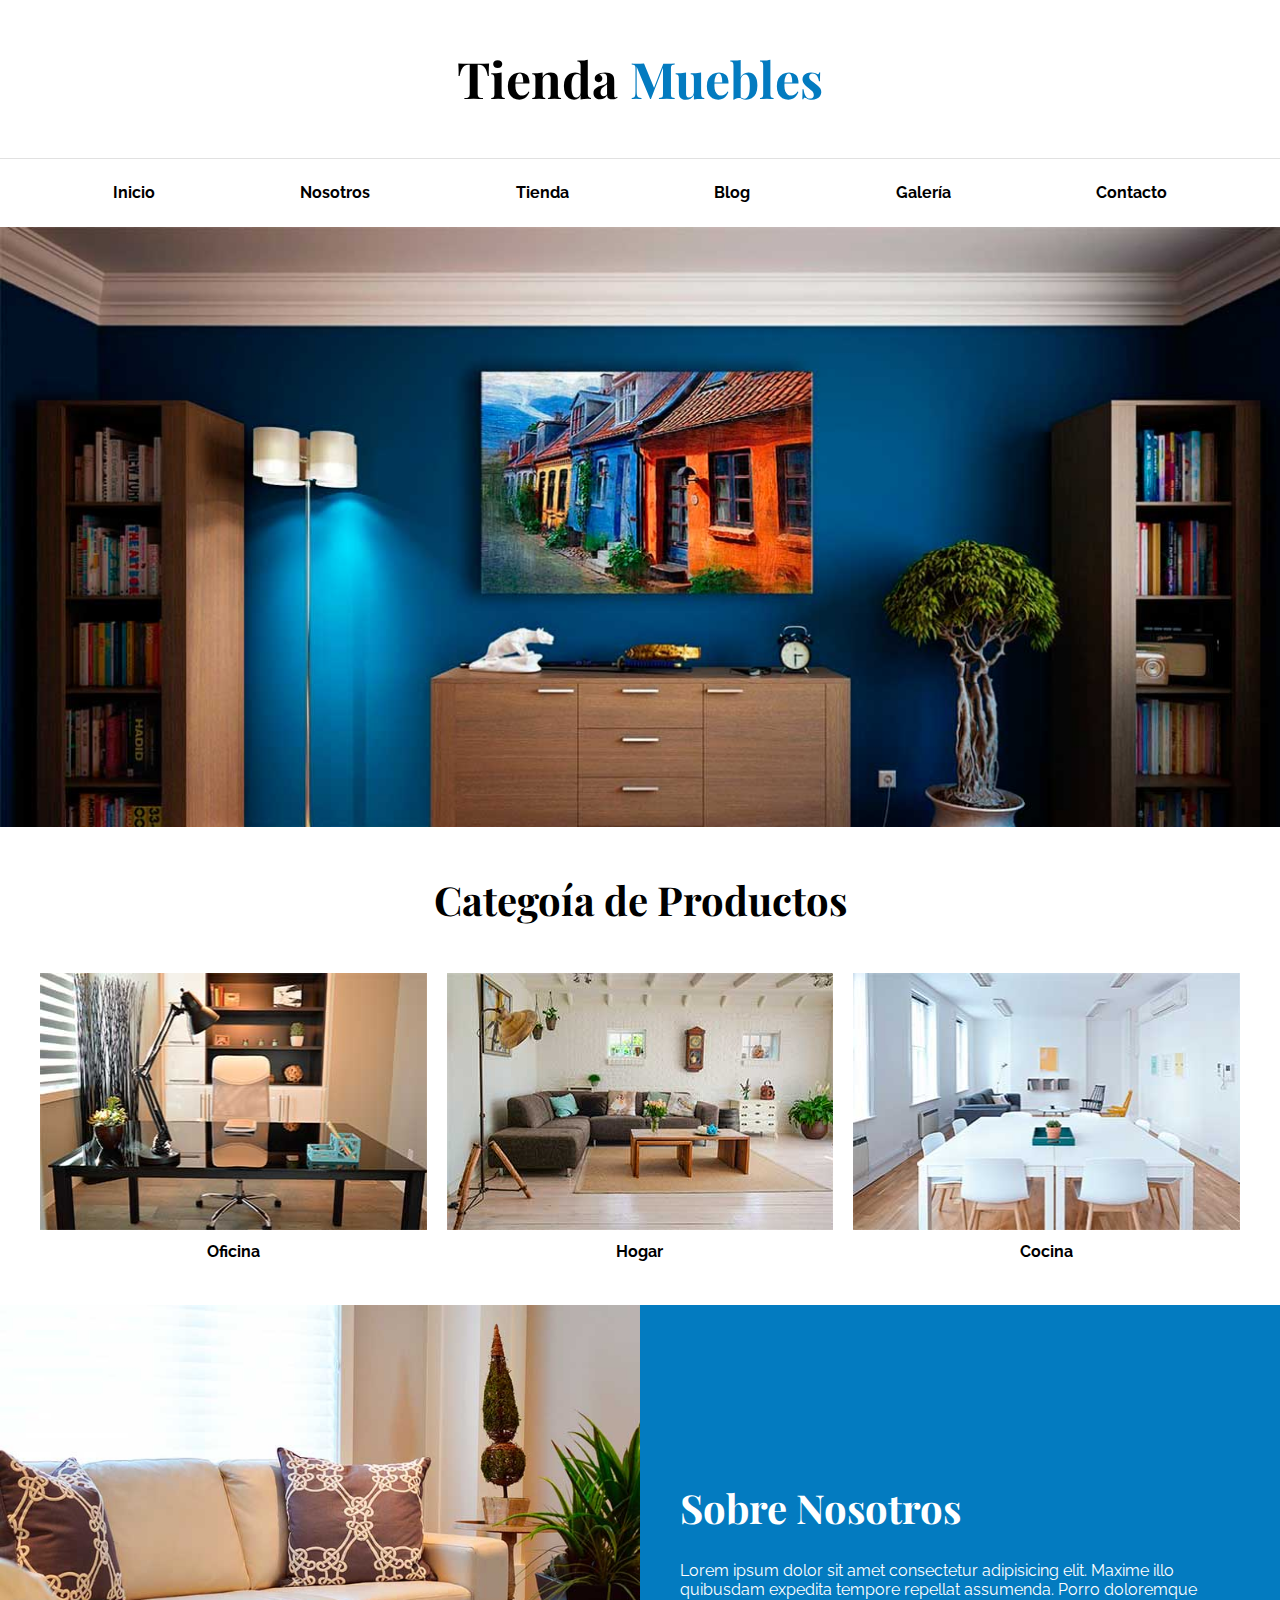
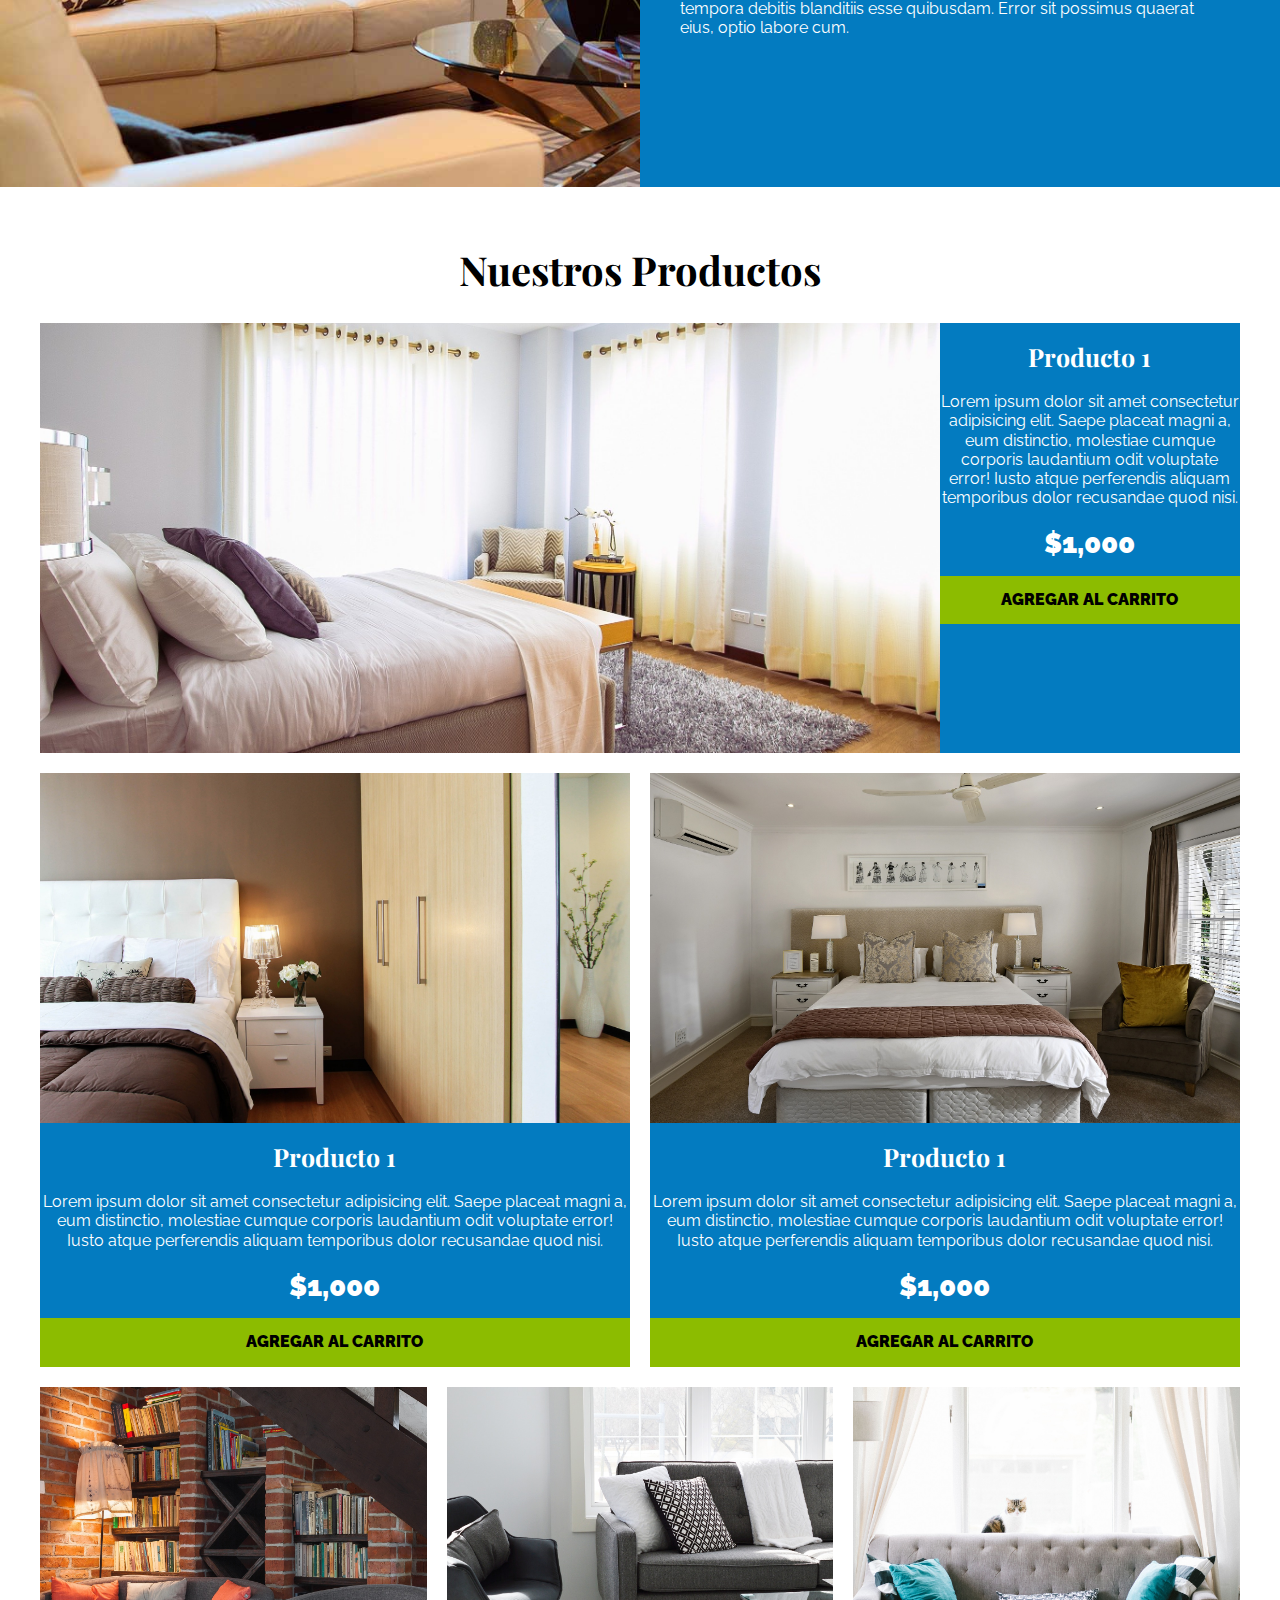
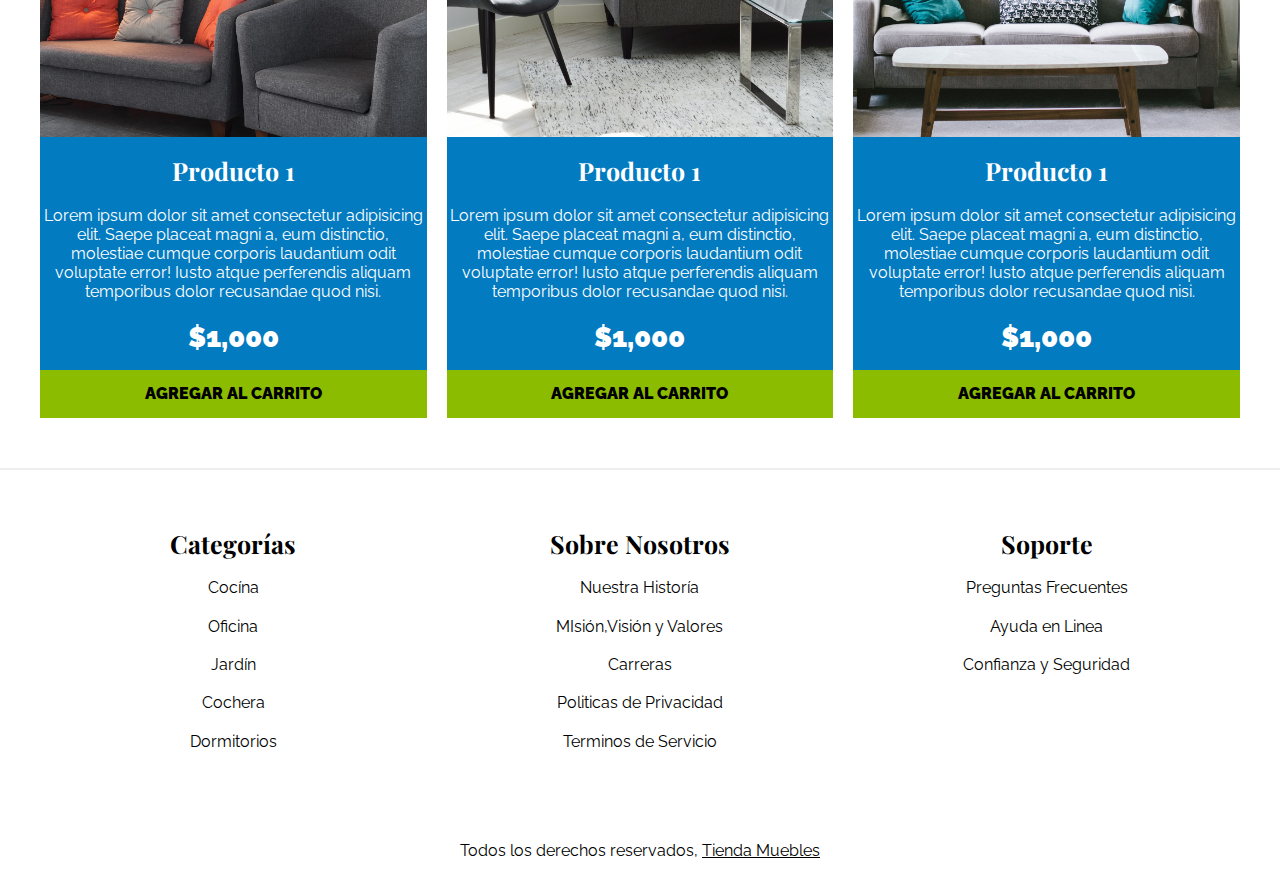
<file: index.html>
<!DOCTYPE html>
<html lang="en">
<head>
  <meta charset="UTF-8">
  <meta name="viewport" content="width=device-width, initial-scale=1.0">
  <meta name="description" content="tienda de muebles online">
  <link rel="preconnect" href="https://fonts.googleapis.com">
  <link rel="preconnect" href="https://fonts.gstatic.com" crossorigin>
  <link defer href="https://fonts.googleapis.com/css2?family=Playfair+Display:wght@700&family=Raleway:wght@400;700;900&display=swap" rel="stylesheet">
  <link defer rel="stylesheet" href="https://fonts.googleapis.com/css2?family=Material+Symbols+Outlined:opsz,wght,FILL,GRAD@20..48,100..700,0..1,-50..200" />
  <link rel="stylesheet" href="css/normalize.css">
  <link rel="stylesheet" href="css/style.css">
  <title>Tienda Muebles</title>
</head>
<body>
  <header>
    <h1 class="nombre-sitio">Tienda <span>Muebles</span> </h1>
  </header>
  <div class="contenedor-navegacion">
    <div class="menu-mobil">
      <span class="material-symbols-outlined abrir-menu">
        menu
      </span>

      <span class="material-symbols-outlined cerrar-menu d-none">
         close
      </span>
    </div>
    <nav class="navegacion-principal d-none contenedor">
      <a href="index.html">Inicio</a>
      <a href="nosotros.html">Nosotros</a>
      <a href="tienda.html">Tienda</a>
      <a href="blog.html">Blog</a>
      <a href="galeria.html">Galería</a>
      <a href="contacto.html">Contacto</a>
    </nav>
  </div>

  <div class="hero"></div>

  <section class="contenedor categorias">

    <h2>Categoía de <span>Productos</span></h2>

    <div class="listado-categorias">
      <div class="categoria">
        <img src="images/categoria1.jpg" alt="Imagen Categoía">
        <a href="">Oficina</a>
      </div>

      <div class="categoria">
        <img src="images/categoria2.jpg" alt="Imagen Categoía">
        <a href="">Hogar</a>
      </div>

      <div class="categoria">
        <img src="images/categoria3.jpg" alt="Imagen Categoía">
        <a href="">Cocina</a>
      </div>
    </div>

  </section>

  <!-- Nosotros -->
  <section class="sobre-nosotros">

    <div class="contenedor sobre-nosotros-grid">
      <div class="texto-nosotros">

        <h2>Sobre Nosotros</h2>
        <p>Lorem ipsum dolor sit amet consectetur adipisicing elit. Maxime illo quibusdam expedita tempore repellat assumenda. Porro doloremque tempora debitis blanditiis esse quibusdam. Error sit possimus quaerat eius, optio labore cum.</p>
      </div>
    </div>

  </section>

  <!-- Contenido principal -->
  <main class="contenido-principal contenedor">
    <h2>Nuestros Productos</h2>
    
    <div class="listado-producto ">

      <div class="producto">
        <img src="images/galeria_01.jpg" alt="Imagen de Producto">
        <div class="info-producto">
          <h3>Producto 1</h3>
          <p>Lorem ipsum dolor sit amet consectetur adipisicing elit. Saepe placeat magni a, eum distinctio, molestiae cumque corporis laudantium odit voluptate error! Iusto atque perferendis aliquam temporibus dolor recusandae quod nisi.</p>
          <p class="precio">$1,000</p>
          <a href="#" class="btn">Agregar al carrito</a>
        </div><!-- info productos-->
      </div><!-- productos-->

      <div class="producto">
        <img src="images/galeria_02.jpg" alt="Imagen de Producto">
        <div class="info-producto">
          <h3>Producto 1</h3>
          <p>Lorem ipsum dolor sit amet consectetur adipisicing elit. Saepe placeat magni a, eum distinctio, molestiae cumque corporis laudantium odit voluptate error! Iusto atque perferendis aliquam temporibus dolor recusandae quod nisi.</p>
          <p class="precio">$1,000</p>
          <a href="#" class="btn">Agregar al carrito</a>
        </div><!-- info productos-->
      </div><!-- productos-->

      <div class="producto">
        <img src="images/galeria_03.jpg" alt="Imagen de Producto">
        <div class="info-producto">
          <h3>Producto 1</h3>
          <p>Lorem ipsum dolor sit amet consectetur adipisicing elit. Saepe placeat magni a, eum distinctio, molestiae cumque corporis laudantium odit voluptate error! Iusto atque perferendis aliquam temporibus dolor recusandae quod nisi.</p>
          <p class="precio">$1,000</p>
          <a href="#" class="btn">Agregar al carrito</a>
        </div><!-- info productos-->
      </div><!-- productos-->

      <div class="producto">
        <img src="images/galeria_04.jpg" alt="Imagen de Producto">
        <div class="info-producto">
          <h3>Producto 1</h3>
          <p>Lorem ipsum dolor sit amet consectetur adipisicing elit. Saepe placeat magni a, eum distinctio, molestiae cumque corporis laudantium odit voluptate error! Iusto atque perferendis aliquam temporibus dolor recusandae quod nisi.</p>
          <p class="precio">$1,000</p>
          <a href="#" class="btn">Agregar al carrito</a>
        </div><!-- info productos-->
      </div><!-- productos-->

      <div class="producto">
        <img src="images/galeria_05.jpg" alt="Imagen de Producto">
        <div class="info-producto">
          <h3>Producto 1</h3>
          <p>Lorem ipsum dolor sit amet consectetur adipisicing elit. Saepe placeat magni a, eum distinctio, molestiae cumque corporis laudantium odit voluptate error! Iusto atque perferendis aliquam temporibus dolor recusandae quod nisi.</p>
          <p class="precio">$1,000</p>
          <a href="#" class="btn">Agregar al carrito</a>
        </div><!-- info productos-->
      </div><!-- productos-->

      <div class="producto">
        <img src="images/galeria_06.jpg" alt="Imagen de Producto">
        <div class="info-producto">
          <h3>Producto 1</h3>
          <p>Lorem ipsum dolor sit amet consectetur adipisicing elit. Saepe placeat magni a, eum distinctio, molestiae cumque corporis laudantium odit voluptate error! Iusto atque perferendis aliquam temporibus dolor recusandae quod nisi.</p>
          <p class="precio">$1,000</p>
          <a href="#" class="btn">Agregar al carrito</a>
        </div><!-- info productos-->
      </div><!-- productos-->

    </div><!--Fin del listado de productos-->

  </main>

  <footer class="site-footer">
    <div class="contenedor grid-footer">
      <div>

        <h3>Categorías</h3>
  
        <nav class="navegacion-footer">
          <a href="#">Cocína</a>
          <a href="#">Oficina</a>
          <a href="#">Jardín</a>
          <a href="#">Cochera</a>
          <a href="#">Dormitorios</a>
        </nav>
  
      </div>
  
      <div>
  
        <h3>Sobre Nosotros</h3>
  
        <nav class="navegacion-footer">
          <a href="#">Nuestra Historía</a>
          <a href="#">MIsión,Visión y Valores</a>
          <a href="#">Carreras</a>
          <a href="#">Politicas de Privacidad</a>
          <a href="#">Terminos de Servicio</a>
        </nav>
  
      </div>
  
      <div>
  
        <h3>Soporte</h3>
  
        <nav class="navegacion-footer">
          <a href="#">Preguntas Frecuentes</a>
          <a href="#">Ayuda en Linea</a>
          <a href="#">Confianza y Seguridad</a>
  
        </nav>
  
      </div>
    </div>

    <p class="copyright">Todos los derechos reservados, <a href="index.html">Tienda Muebles</a></p>
  </footer>

  <script src="js/app.js"></script>
</body>
</html>
</file>
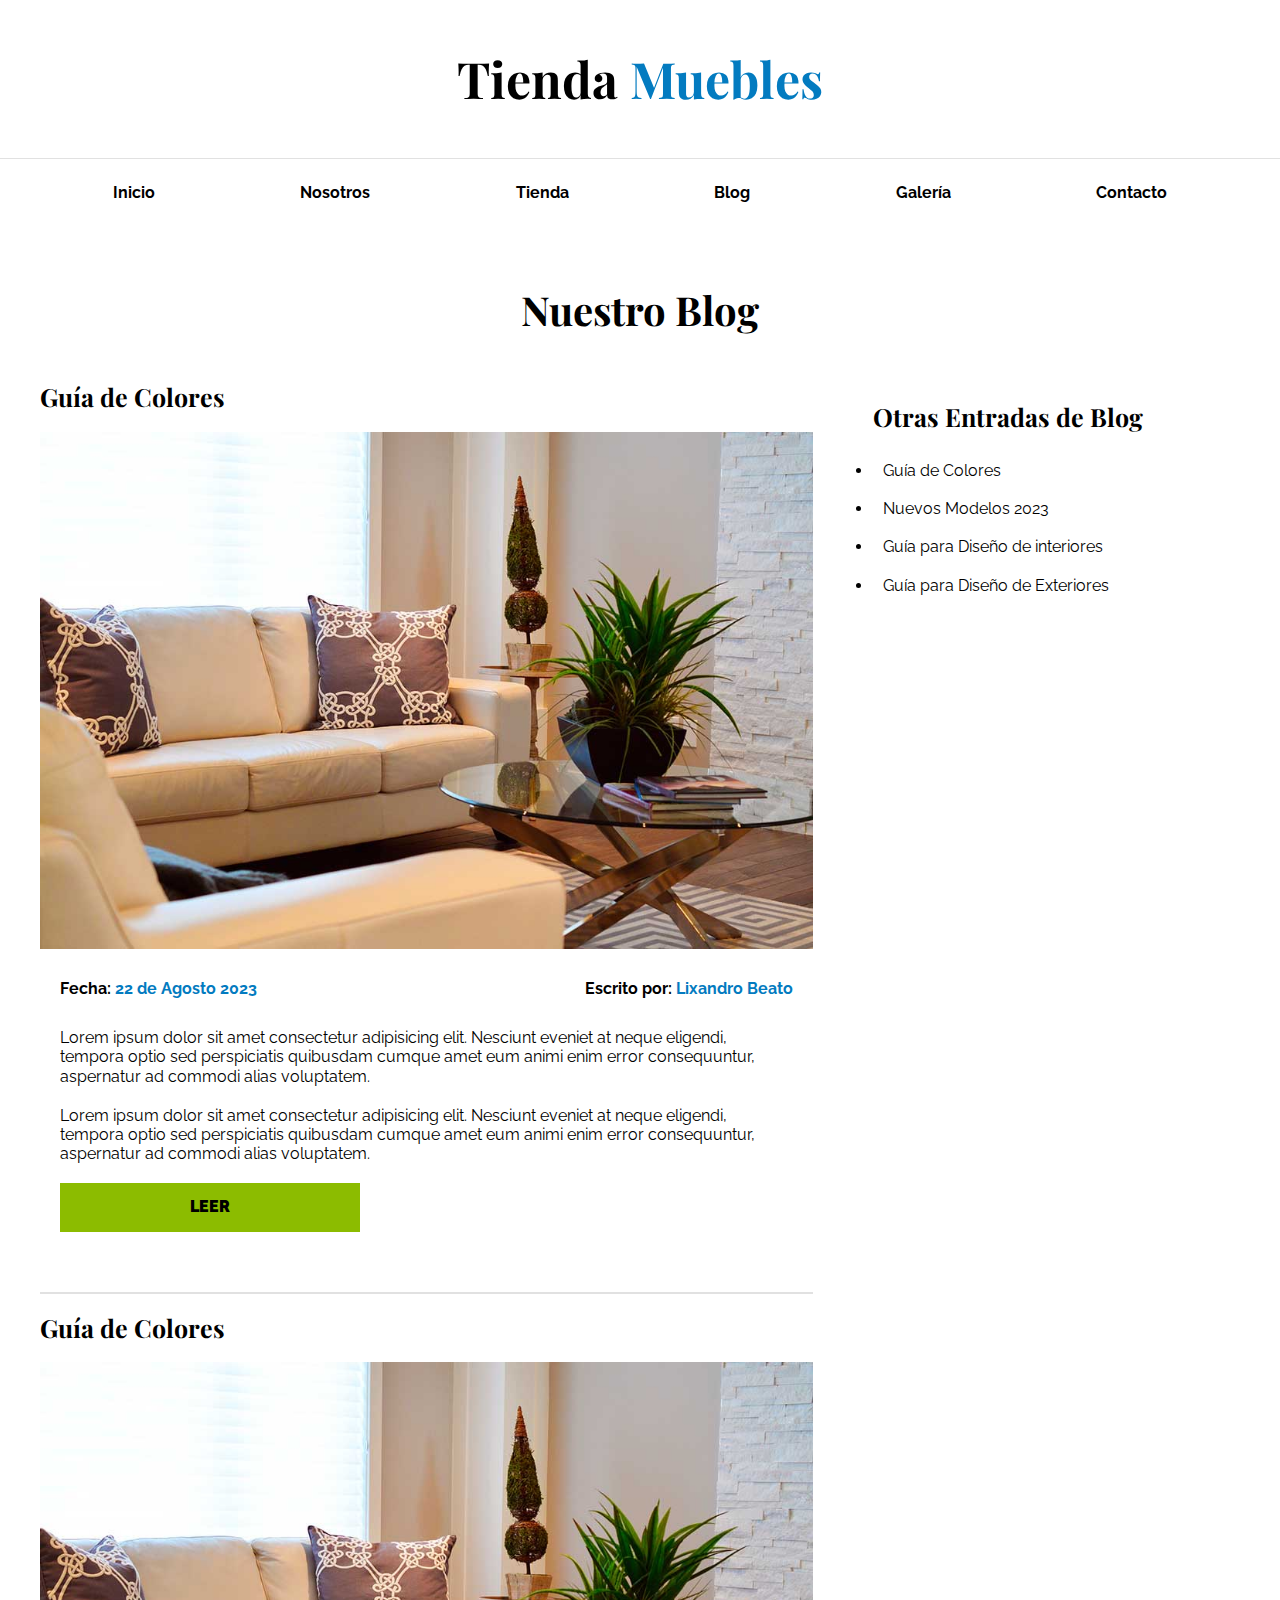
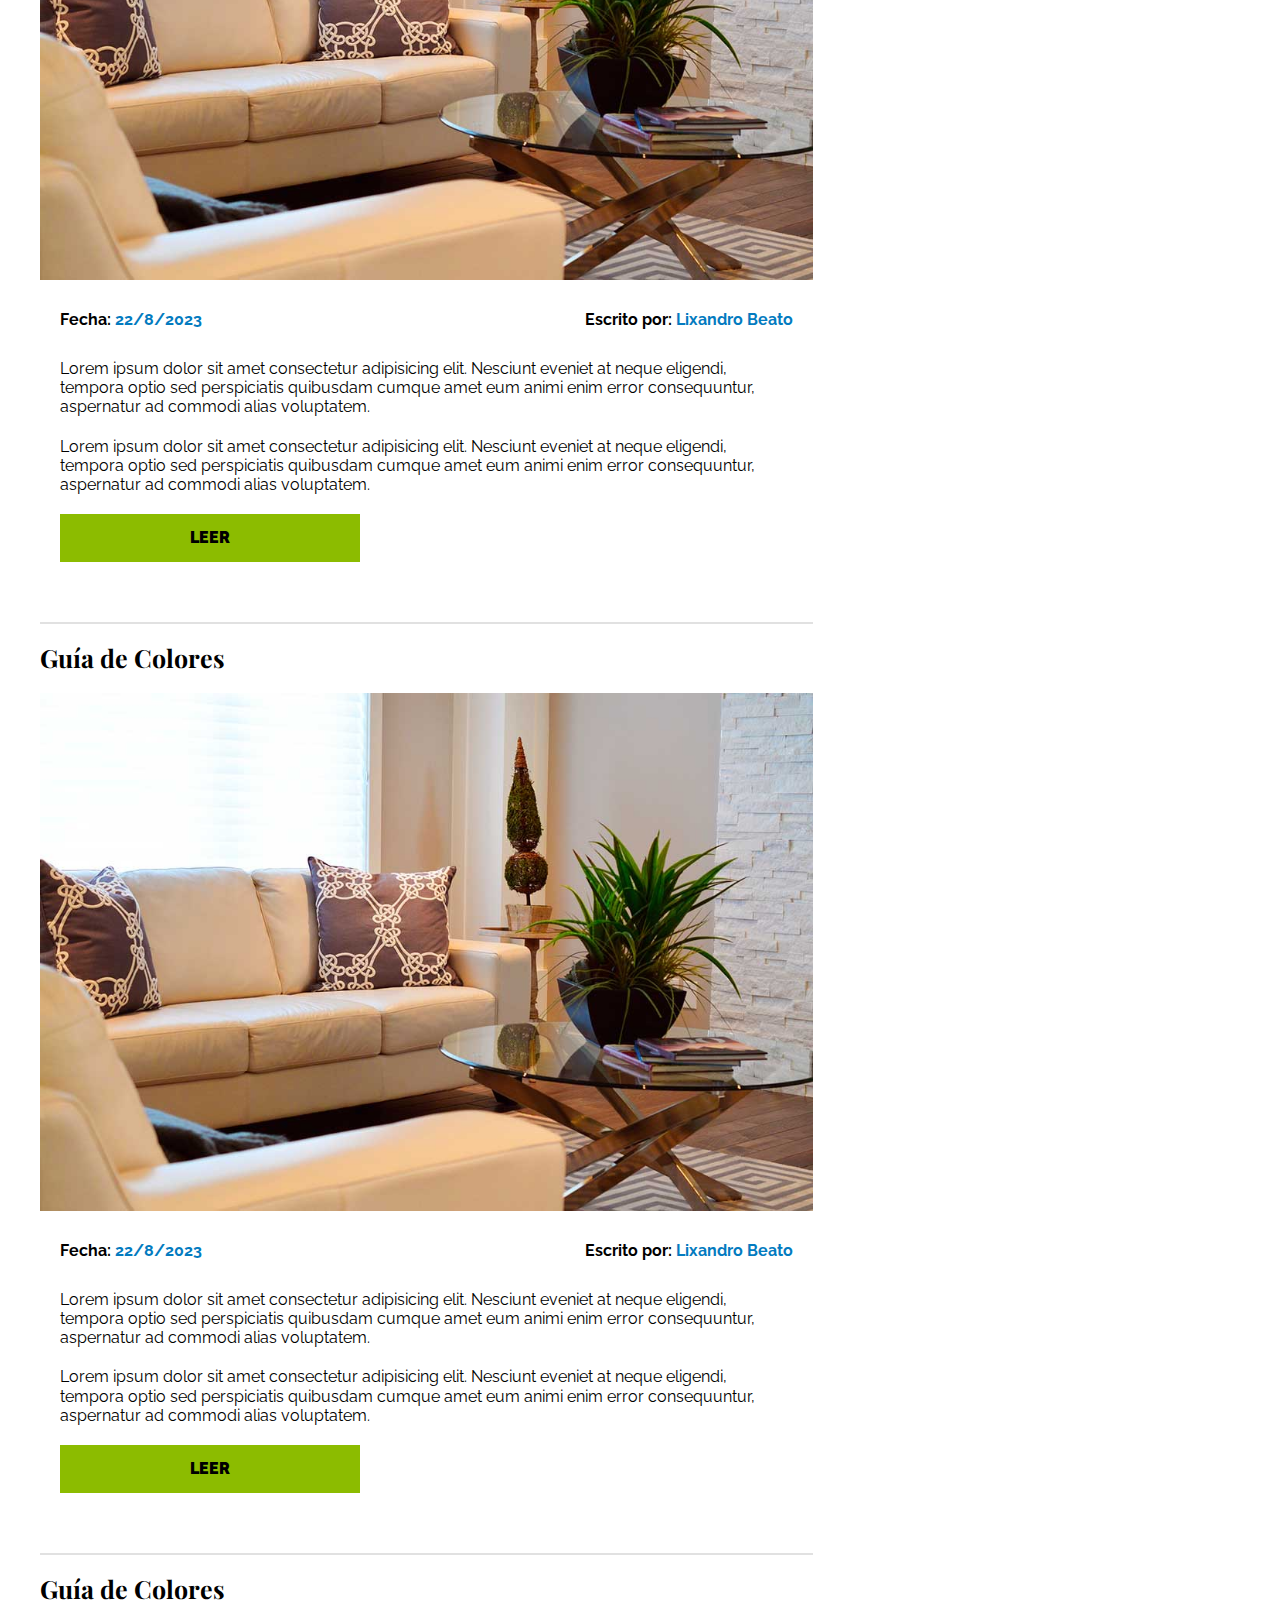
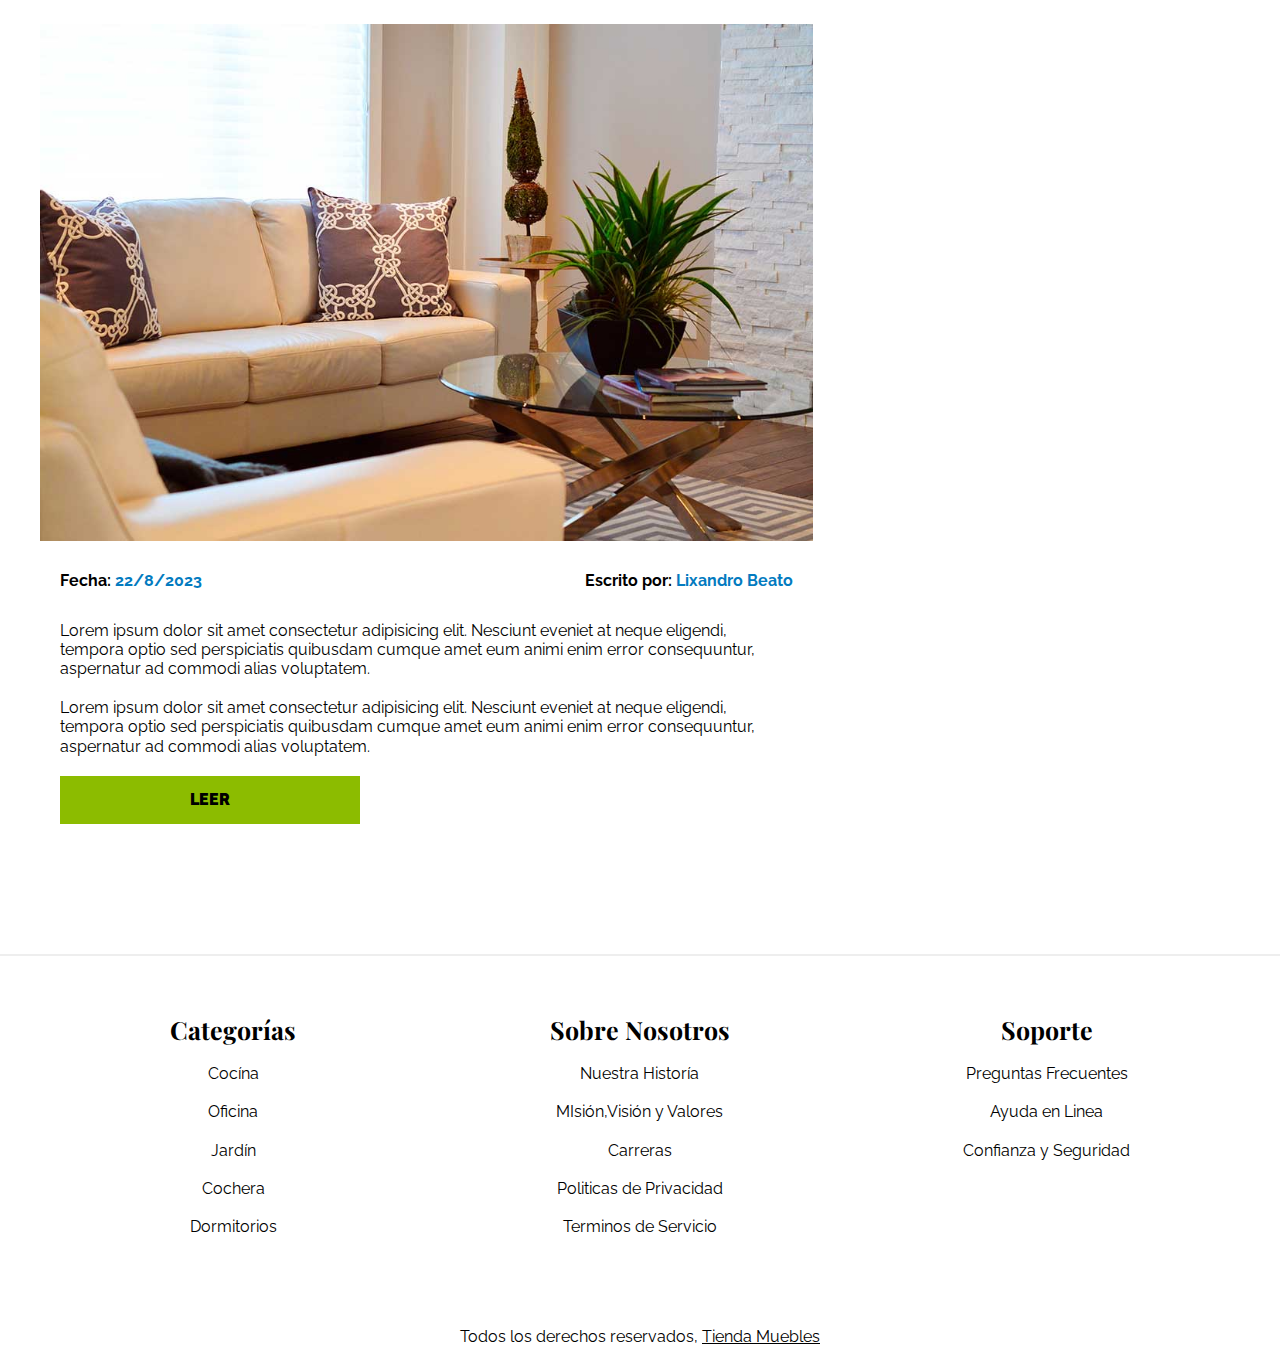
<file: blog.html>
<!DOCTYPE html>
<html lang="en">
<head>
  <meta charset="UTF-8">
  <meta name="viewport" content="width=device-width, initial-scale=1.0">
  <meta name="description" content="tienda de muebles online">
  <link rel="preconnect" href="https://fonts.googleapis.com">
  <link rel="preconnect" href="https://fonts.gstatic.com" crossorigin>
  <link defer href="https://fonts.googleapis.com/css2?family=Playfair+Display:wght@700&family=Raleway:wght@400;700;900&display=swap" rel="stylesheet">
  <link defer rel="stylesheet" href="https://fonts.googleapis.com/css2?family=Material+Symbols+Outlined:opsz,wght,FILL,GRAD@20..48,100..700,0..1,-50..200" />
  <link rel="stylesheet" href="css/normalize.css">
  <link rel="stylesheet" href="css/style.css">
  <title>Tienda Muebles - Blog</title>
</head>
<body>
  <header>
    <h1 class="nombre-sitio">Tienda <span>Muebles</span> </h1>
  </header>
  <div class="contenedor-navegacion">
    <div class="menu-mobil">
      <span class="material-symbols-outlined abrir-menu">
        menu
      </span>

      <span class="material-symbols-outlined cerrar-menu d-none">
         close
      </span>
    </div>
    <nav class="navegacion-principal d-none contenedor">
      <a href="index.html">Inicio</a>
      <a href="nosotros.html">Nosotros</a>
      <a href="tienda.html">Tienda</a>
      <a href="blog.html">Blog</a>
      <a href="galeria.html">Galería</a>
      <a href="contacto.html">Contacto</a>
    </nav>
  </div>

  <!-- Contenido principal -->
  <main class="contenido-principal contenedor">
    <h2>Nuestro Blog</h2>
 
    <section class="contenedor-blog">
      <div class="blog">

        <article class="entrada">

          <header>
            <h3>Guía de Colores</h3>
          </header>

          <div class="imagen-blog">
            <img src="images/nosotros.jpg" alt="Imagen blog">
          </div>
          <div class="contenido-blog">
            
            <div class="info-meta">
              <p class="fecha">Fecha: <span>22 de Agosto 2023</span></p>
              <p class="escritor">Escrito por: <span>Lixandro Beato</span></p>
            </div>

            <div class="entrada-blog">
              <p>Lorem ipsum dolor sit amet consectetur adipisicing elit. Nesciunt eveniet at neque eligendi, tempora optio sed perspiciatis quibusdam cumque amet eum animi enim error consequuntur, aspernatur ad commodi alias voluptatem.</p>
              <p>Lorem ipsum dolor sit amet consectetur adipisicing elit. Nesciunt eveniet at neque eligendi, tempora optio sed perspiciatis quibusdam cumque amet eum animi enim error consequuntur, aspernatur ad commodi alias voluptatem.</p>
            </div>
            <a href="entrada.html" class="btn max-w-30">Leer</a>
          </div>

        </article>
        
        <article class="entrada">

          <header>
            <h3>Guía de Colores</h3>
          </header>

          <div class="imagen-blog">
            <img src="images/nosotros.jpg" alt="Imagen blog">
          </div>

          <div class="contenido-blog">
            <div class="info-meta">
              <p>Fecha: <span>22/8/2023</span></p>
              <p>Escrito por: <span>Lixandro Beato</span></p>
            </div>
            <div class="entrada-blog">
              <p>Lorem ipsum dolor sit amet consectetur adipisicing elit. Nesciunt eveniet at neque eligendi, tempora optio sed perspiciatis quibusdam cumque amet eum animi enim error consequuntur, aspernatur ad commodi alias voluptatem.</p>
              <p>Lorem ipsum dolor sit amet consectetur adipisicing elit. Nesciunt eveniet at neque eligendi, tempora optio sed perspiciatis quibusdam cumque amet eum animi enim error consequuntur, aspernatur ad commodi alias voluptatem.</p>
            </div>
            <a href="entrada.html" class="btn max-w-30">Leer</a>
          </div>
        </article>
        
        <article class="entrada">

          <header>
            <h3>Guía de Colores</h3>
          </header>

          <div class="imagen-blog">
            <img src="images/nosotros.jpg" alt="Imagen blog">
          </div>

          <div class="contenido-blog">
            <div class="info-meta">
              <p>Fecha: <span>22/8/2023</span></p>
              <p>Escrito por: <span>Lixandro Beato</span></p>
            </div>
            <div class="entrada-blog">
              <p>Lorem ipsum dolor sit amet consectetur adipisicing elit. Nesciunt eveniet at neque eligendi, tempora optio sed perspiciatis quibusdam cumque amet eum animi enim error consequuntur, aspernatur ad commodi alias voluptatem.</p>
              <p>Lorem ipsum dolor sit amet consectetur adipisicing elit. Nesciunt eveniet at neque eligendi, tempora optio sed perspiciatis quibusdam cumque amet eum animi enim error consequuntur, aspernatur ad commodi alias voluptatem.</p>
            </div>
            <a href="entrada.html" class="btn max-w-30">Leer</a>
          </div>

        </article>

        <article class="entrada">

          <header>
            <h3>Guía de Colores</h3>
          </header>

          <div class="imagen-blog">
            <img src="images/nosotros.jpg" alt="Imagen blog">
          </div>

          <div class="contenido-blog">
            <div class="info-meta">
              <p>Fecha: <span>22/8/2023</span></p>
              <p>Escrito por: <span>Lixandro Beato</span></p>
            </div>
            <div class="entrada-blog">
              <p>Lorem ipsum dolor sit amet consectetur adipisicing elit. Nesciunt eveniet at neque eligendi, tempora optio sed perspiciatis quibusdam cumque amet eum animi enim error consequuntur, aspernatur ad commodi alias voluptatem.</p>
              <p>Lorem ipsum dolor sit amet consectetur adipisicing elit. Nesciunt eveniet at neque eligendi, tempora optio sed perspiciatis quibusdam cumque amet eum animi enim error consequuntur, aspernatur ad commodi alias voluptatem.</p>
            </div>
            <a href="entrada.html" class="btn max-w-30">Leer</a>
          </div>

        </article>

      </div>

      <aside class="aside-blog">
        <h3>Otras Entradas de Blog</h3> 
        <ul>
          <li><a href="#">Guía de Colores</a></li>
          <li><a href="#">Nuevos Modelos 2023</a></li>
          <li><a href="#">Guía para Diseño de interiores</a></li>
          <li><a href="#">Guía para Diseño de Exteriores</a></li>
        </ul>
      </aside>
    </section>
  </main>

  <footer class="site-footer">
    <div class="contenedor grid-footer">
      <div>

        <h3>Categorías</h3>
  
        <nav class="navegacion-footer">
          <a href="#">Cocína</a>
          <a href="#">Oficina</a>
          <a href="#">Jardín</a>
          <a href="#">Cochera</a>
          <a href="#">Dormitorios</a>
        </nav>
  
      </div>
  
      <div>
  
        <h3>Sobre Nosotros</h3>
  
        <nav class="navegacion-footer">
          <a href="#">Nuestra Historía</a>
          <a href="#">MIsión,Visión y Valores</a>
          <a href="#">Carreras</a>
          <a href="#">Politicas de Privacidad</a>
          <a href="#">Terminos de Servicio</a>
        </nav>
  
      </div>
  
      <div>
  
        <h3>Soporte</h3>
  
        <nav class="navegacion-footer">
          <a href="#">Preguntas Frecuentes</a>
          <a href="#">Ayuda en Linea</a>
          <a href="#">Confianza y Seguridad</a>
  
        </nav>
  
      </div>
    </div>

    <p class="copyright">Todos los derechos reservados, <a href="index.html">Tienda Muebles</a></p>
  </footer>

  <script src="js/app.js"></script>
</body>
</html>
</file>
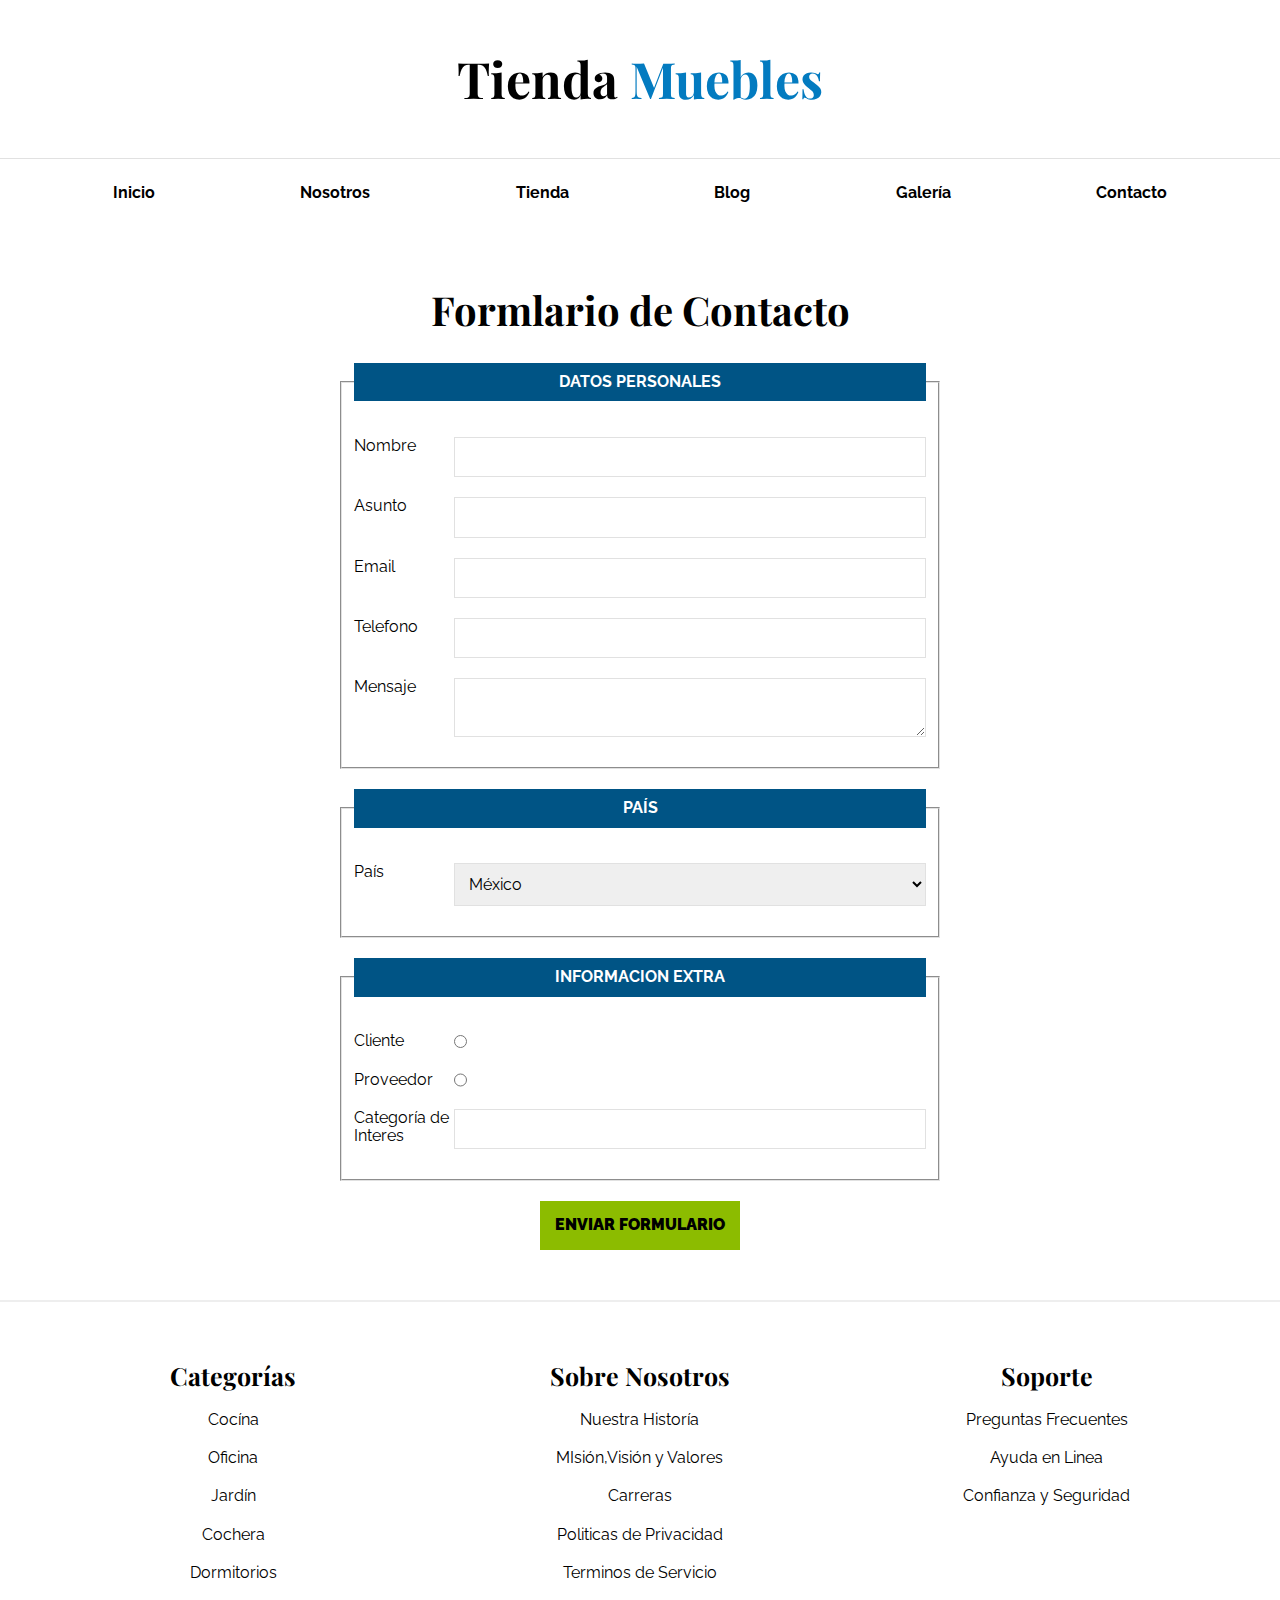
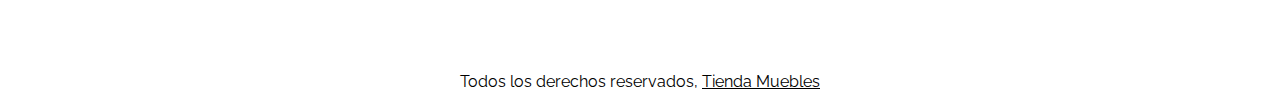
<file: contacto.html>
<!DOCTYPE html>
<html lang="en">
<head>
  <meta charset="UTF-8">
  <meta name="viewport" content="width=device-width, initial-scale=1.0">
  <meta name="description" content="tienda de muebles online">
  <link rel="preconnect" href="https://fonts.googleapis.com">
  <link rel="preconnect" href="https://fonts.gstatic.com" crossorigin>
  <link defer href="https://fonts.googleapis.com/css2?family=Playfair+Display:wght@700&family=Raleway:wght@400;700;900&display=swap" rel="stylesheet">
  <link defer rel="stylesheet" href="https://fonts.googleapis.com/css2?family=Material+Symbols+Outlined:opsz,wght,FILL,GRAD@20..48,100..700,0..1,-50..200" />
  <link rel="stylesheet" href="css/normalize.css">
  <link rel="stylesheet" href="css/style.css">
  <title>Tienda Muebles</title>
</head>
<body>
  <header>
    <h1 class="nombre-sitio">Tienda <span>Muebles</span> </h1>
  </header>
  <div class="contenedor-navegacion">
    <div class="menu-mobil">
      <span class="material-symbols-outlined abrir-menu">
        menu
      </span>

      <span class="material-symbols-outlined cerrar-menu d-none">
         close
      </span>
    </div>
    <nav class="navegacion-principal d-none contenedor">
      <a href="index.html">Inicio</a>
      <a href="nosotros.html">Nosotros</a>
      <a href="tienda.html">Tienda</a>
      <a href="blog.html">Blog</a>
      <a href="galeria.html">Galería</a>
      <a href="contacto.html">Contacto</a>
    </nav>
  </div>

  <!-- Contenido principal -->
  <main class="contenido-principal contenedor">
    <h2>Formlario de Contacto</h2>
    
    <form class="formulario">
      <fieldset>
        <legend>Datos Personales</legend>

        <div class="campo">
          <label for="nombre">Nombre</label>
          <input type="text" id="nombre" required name="nombre">
        </div>
        <div class="campo">
          <label for="asunto">Asunto</label>
          <input type="text" id="asunto" required name="asunto">
        </div>
        <div class="campo">
          <label for="email">Email</label>
          <input type="email" id="email" required autocomplete="email" name="email">
        </div>
        <div class="campo">
          <label for="tel">Telefono</label>
          <input type="tel" id="tel" required autocomplete="tel" name="tel">
        </div>
        <div class="campo">
          <label for="asunto">Mensaje</label>
          <textarea name="mensaje" id="mensaje"></textarea>
        </div>
      </fieldset>

      <fieldset>
        <legend>País</legend>
        <div class="campo">
          <label for="pais">País</label>
          <select name="pais" id="pais">
            <option value="mx">México</option>
            <option value="RD">Rep.Dom</option>
            <option value="AR">Argentina</option>
            <option value="cl">Colombia</option>
            <option value="UR">Uruguai</option>
            <option value="PN">Panamá</option>
          </select>
        </div>
      </fieldset>

      <fieldset>
        <legend>Informacion Extra</legend>
        <div class="campo">
          <label for="cliente">Cliente</label>
          <input type="radio" name="tipo" id="cliente">
        </div>
        <div class="campo">
          <label for="proveedor">Proveedor</label>
          <input type="radio" name="tipo" id="proveedor">
        </div>
        <div class="campo">
          <label for="categoria">Categoría de Interes</label>
          <input list="categorias" name="categoria" id="categoria">
          <datalist id="categorias">
            <option value="Cocina">
            <option value="Exterior">
            <option value="Recamaras">
            <option value="Oficina">
            <option value="Television">

          </datalist>
        </div>
      </fieldset>
      <div class="submit-contenedor">

        <input type="submit" value="Enviar Formulario" class="btn">
      </div>
    </form>

  </main>

  <footer class="site-footer">
    <div class="contenedor grid-footer">
      <div>

        <h3>Categorías</h3>
  
        <nav class="navegacion-footer">
          <a href="#">Cocína</a>
          <a href="#">Oficina</a>
          <a href="#">Jardín</a>
          <a href="#">Cochera</a>
          <a href="#">Dormitorios</a>
        </nav>
  
      </div>
  
      <div>
  
        <h3>Sobre Nosotros</h3>
  
        <nav class="navegacion-footer">
          <a href="#">Nuestra Historía</a>
          <a href="#">MIsión,Visión y Valores</a>
          <a href="#">Carreras</a>
          <a href="#">Politicas de Privacidad</a>
          <a href="#">Terminos de Servicio</a>
        </nav>
  
      </div>
  
      <div>
  
        <h3>Soporte</h3>
  
        <nav class="navegacion-footer">
          <a href="#">Preguntas Frecuentes</a>
          <a href="#">Ayuda en Linea</a>
          <a href="#">Confianza y Seguridad</a>
  
        </nav>
  
      </div>
    </div>

    <p class="copyright">Todos los derechos reservados, <a href="index.html">Tienda Muebles</a></p>
  </footer>

  <script src="js/app.js"></script>
</body>
</html>
</file>
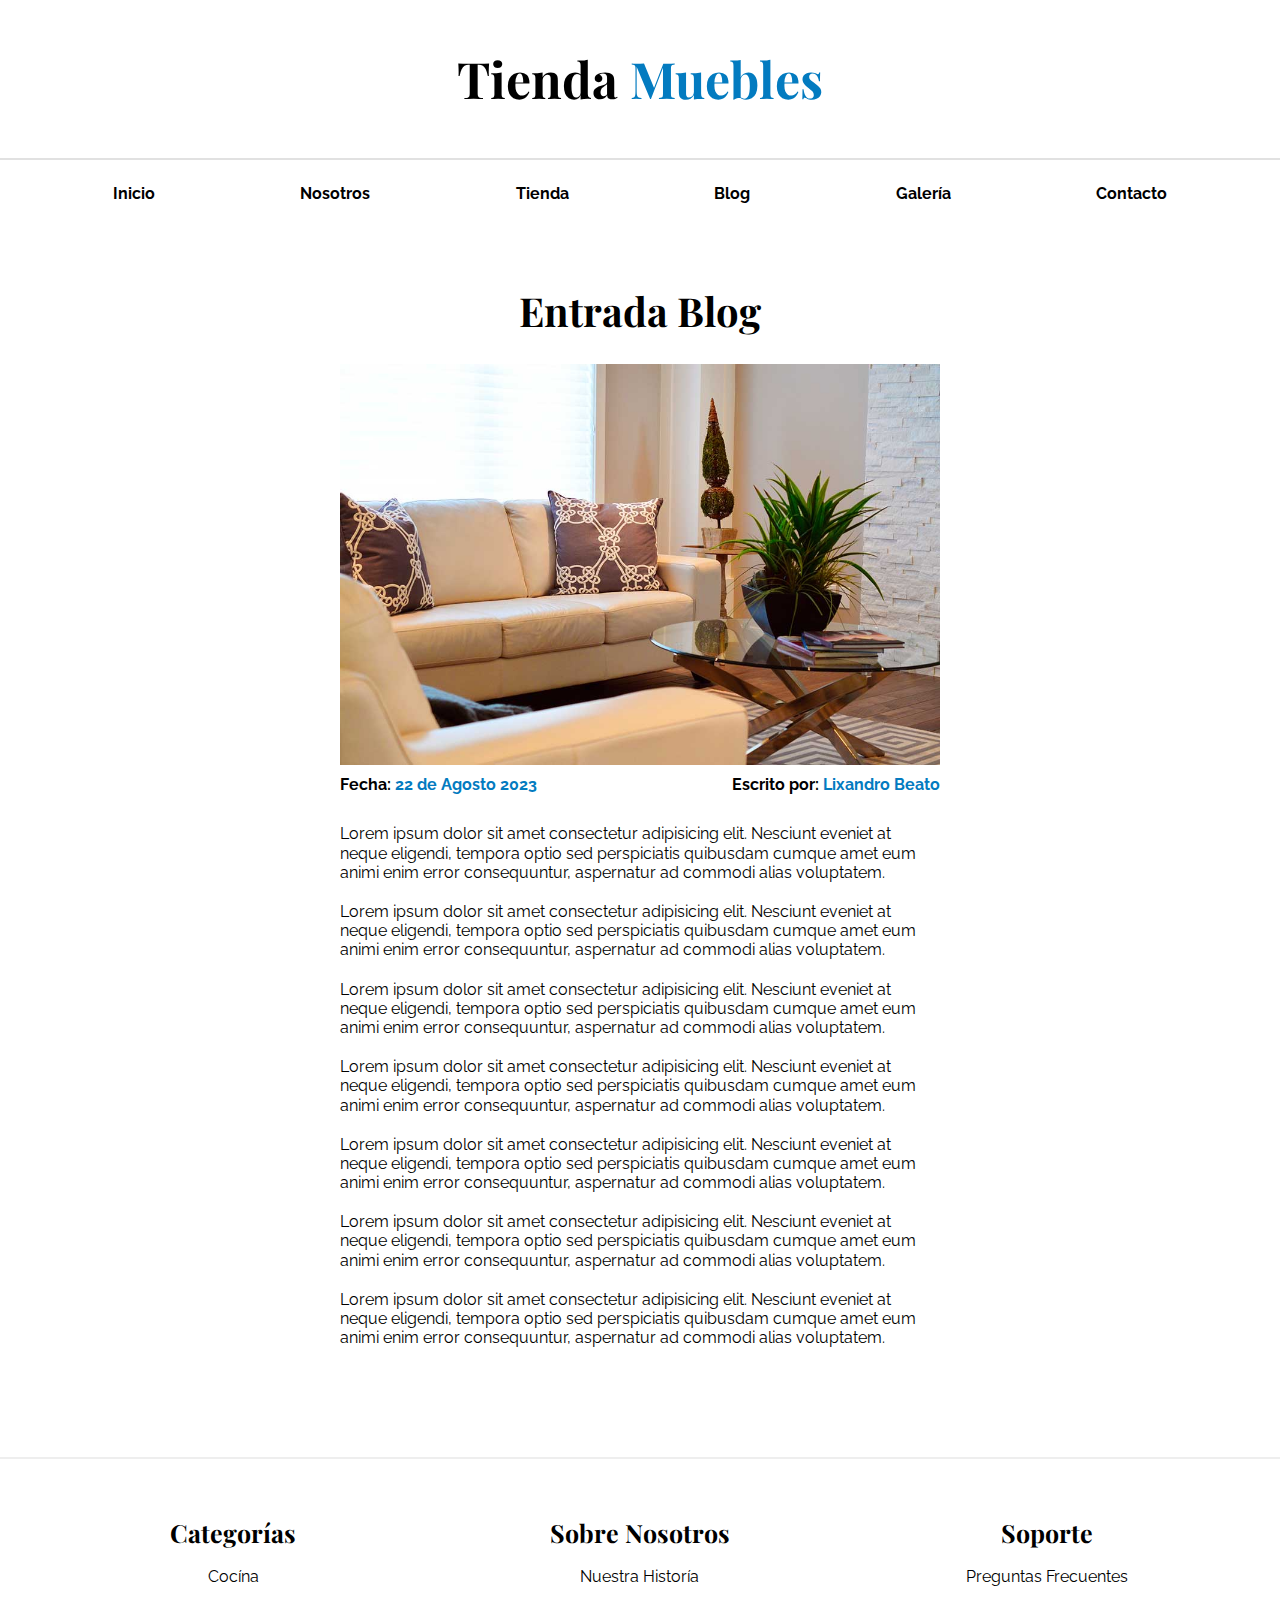
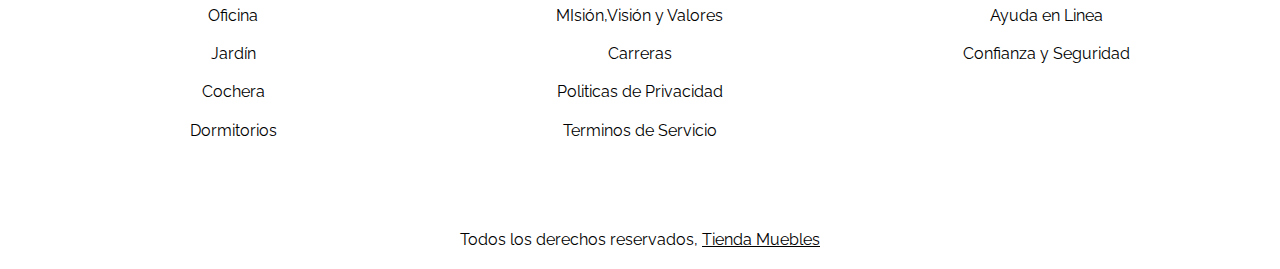
<file: entrada.html>
<!DOCTYPE html>
<html lang="en">
<head>
  <meta charset="UTF-8">
  <meta name="viewport" content="width=device-width, initial-scale=1.0">
  <meta name="description" content="tienda de muebles online">
  <link rel="preconnect" href="https://fonts.googleapis.com">
  <link rel="preconnect" href="https://fonts.gstatic.com" crossorigin>
  <link defer href="https://fonts.googleapis.com/css2?family=Playfair+Display:wght@700&family=Raleway:wght@400;700;900&display=swap" rel="stylesheet">
  <link defer rel="stylesheet" href="https://fonts.googleapis.com/css2?family=Material+Symbols+Outlined:opsz,wght,FILL,GRAD@20..48,100..700,0..1,-50..200" />
  <link rel="stylesheet" href="css/normalize.css">
  <link rel="stylesheet" href="css/style.css">
  <title>Tienda Muebles</title>
</head>
<body>
  <header>
    <h1 class="nombre-sitio">Tienda <span>Muebles</span> </h1>
  </header>
  <div class="contenedor-navegacion">
    <div class="contenedor-navegacion">
      <div class="menu-mobil">
        <span class="material-symbols-outlined abrir-menu">
          menu
        </span>
  
        <span class="material-symbols-outlined cerrar-menu d-none">
           close
        </span>
      </div>
    <nav class="navegacion-principal d-none contenedor">
      <a href="index.html">Inicio</a>
      <a href="nosotros.html">Nosotros</a>
      <a href="tienda.html">Tienda</a>
      <a href="blog.html">Blog</a>
      <a href="galeria.html">Galería</a>
      <a href="contacto.html">Contacto</a>
    </nav>
  </div>

  <!-- Contenido principal -->
  <main class="contenido-principal contenedor">
    <h2>Entrada Blog</h2>
    <article class="entrada contenedor-entrada">

      <div class="imagen-blog">
        <img src="images/nosotros.jpg" alt="Imagen blog">
      </div>

      <div class="info-meta">
        <p class="fecha">Fecha: <span>22 de Agosto 2023</span></p>
        <p class="escritor">Escrito por: <span>Lixandro Beato</span></p>
      </div>
      <div class="entrada-blog">
        <p>Lorem ipsum dolor sit amet consectetur adipisicing elit. Nesciunt eveniet at neque eligendi, tempora optio sed perspiciatis quibusdam cumque amet eum animi enim error consequuntur, aspernatur ad commodi alias voluptatem.</p>
        <p>Lorem ipsum dolor sit amet consectetur adipisicing elit. Nesciunt eveniet at neque eligendi, tempora optio sed perspiciatis quibusdam cumque amet eum animi enim error consequuntur, aspernatur ad commodi alias voluptatem.</p>
        <p>Lorem ipsum dolor sit amet consectetur adipisicing elit. Nesciunt eveniet at neque eligendi, tempora optio sed perspiciatis quibusdam cumque amet eum animi enim error consequuntur, aspernatur ad commodi alias voluptatem.</p>
        <p>Lorem ipsum dolor sit amet consectetur adipisicing elit. Nesciunt eveniet at neque eligendi, tempora optio sed perspiciatis quibusdam cumque amet eum animi enim error consequuntur, aspernatur ad commodi alias voluptatem.</p>
        <p>Lorem ipsum dolor sit amet consectetur adipisicing elit. Nesciunt eveniet at neque eligendi, tempora optio sed perspiciatis quibusdam cumque amet eum animi enim error consequuntur, aspernatur ad commodi alias voluptatem.</p>
        <p>Lorem ipsum dolor sit amet consectetur adipisicing elit. Nesciunt eveniet at neque eligendi, tempora optio sed perspiciatis quibusdam cumque amet eum animi enim error consequuntur, aspernatur ad commodi alias voluptatem.</p>
        <p>Lorem ipsum dolor sit amet consectetur adipisicing elit. Nesciunt eveniet at neque eligendi, tempora optio sed perspiciatis quibusdam cumque amet eum animi enim error consequuntur, aspernatur ad commodi alias voluptatem.</p>
      </div>


    </article>

  </main>

  <footer class="site-footer">
    <div class="contenedor grid-footer">
      <div>

        <h3>Categorías</h3>
  
        <nav class="navegacion-footer">
          <a href="#">Cocína</a>
          <a href="#">Oficina</a>
          <a href="#">Jardín</a>
          <a href="#">Cochera</a>
          <a href="#">Dormitorios</a>
        </nav>
  
      </div>
  
      <div>
  
        <h3>Sobre Nosotros</h3>
  
        <nav class="navegacion-footer">
          <a href="#">Nuestra Historía</a>
          <a href="#">MIsión,Visión y Valores</a>
          <a href="#">Carreras</a>
          <a href="#">Politicas de Privacidad</a>
          <a href="#">Terminos de Servicio</a>
        </nav>
  
      </div>
  
      <div>
  
        <h3>Soporte</h3>
  
        <nav class="navegacion-footer">
          <a href="#">Preguntas Frecuentes</a>
          <a href="#">Ayuda en Linea</a>
          <a href="#">Confianza y Seguridad</a>
  
        </nav>
  
      </div>
    </div>

    <p class="copyright">Todos los derechos reservados, <a href="index.html">Tienda Muebles</a></p>
  </footer>

  <script src="js/app.js"></script>
</body>
</html>
</file>
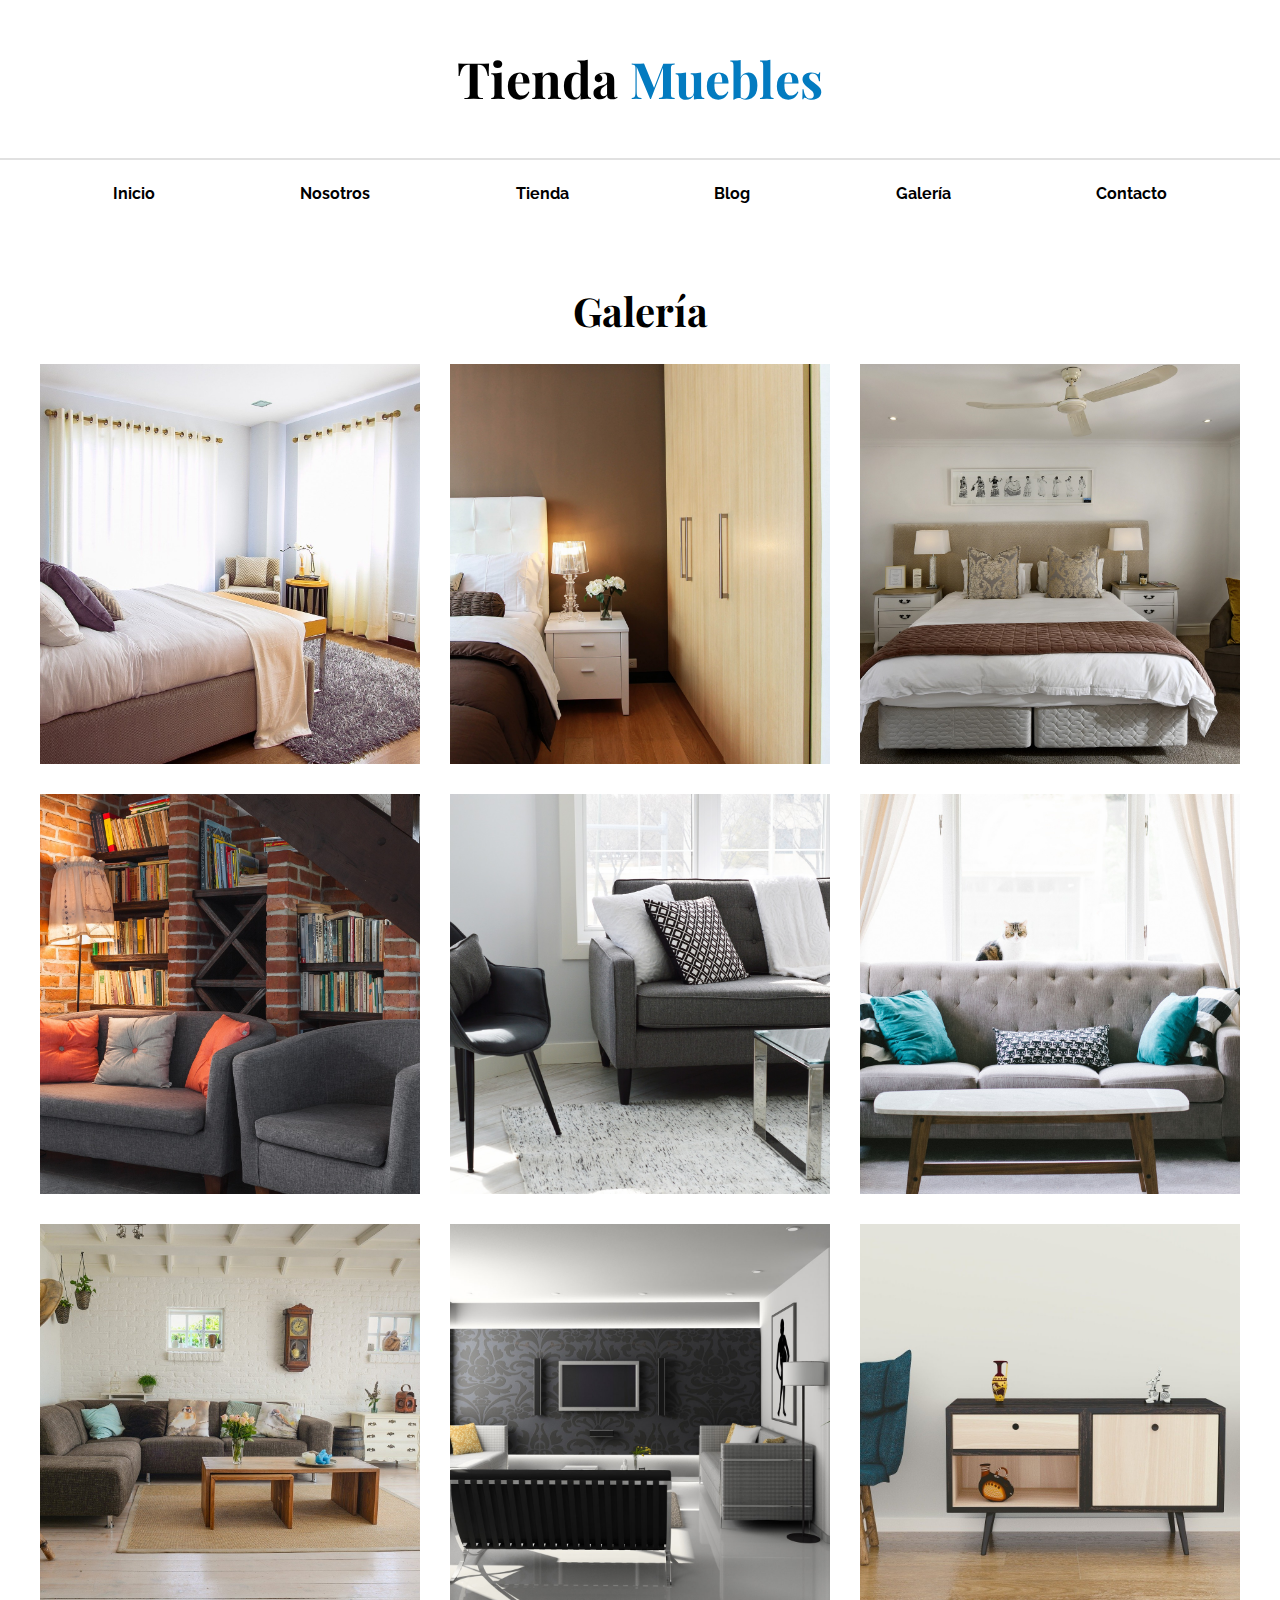
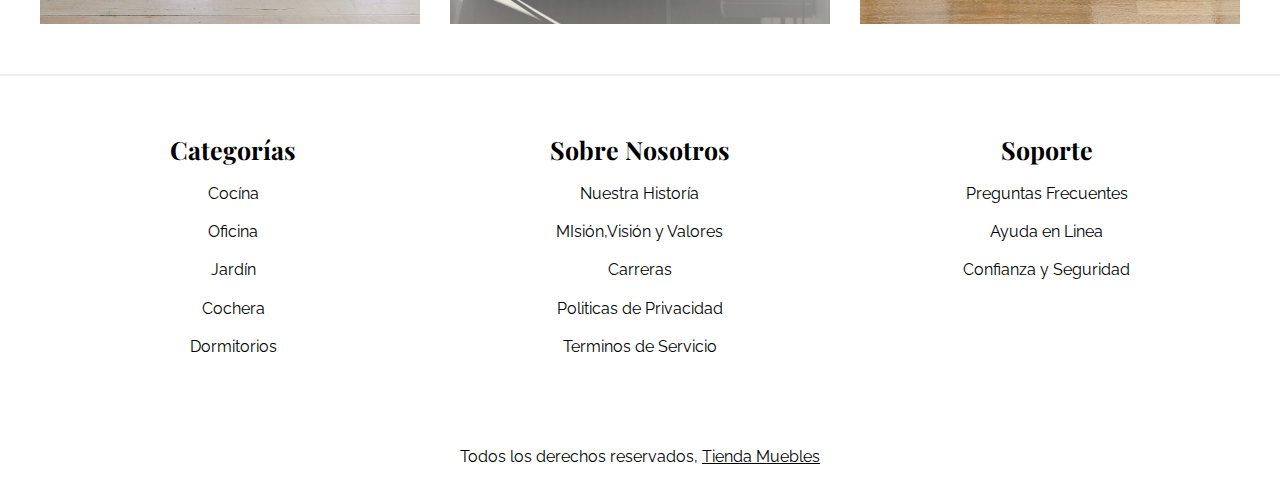
<file: galeria.html>
<!DOCTYPE html>
<html lang="en">
<head>
  <meta charset="UTF-8">
  <meta name="viewport" content="width=device-width, initial-scale=1.0">
  <meta name="description" content="tienda de muebles online">
  <link rel="preconnect" href="https://fonts.googleapis.com">
  <link rel="preconnect" href="https://fonts.gstatic.com" crossorigin>
  <link defer href="https://fonts.googleapis.com/css2?family=Playfair+Display:wght@700&family=Raleway:wght@400;700;900&display=swap" rel="stylesheet">
  <link defer rel="stylesheet" href="https://fonts.googleapis.com/css2?family=Material+Symbols+Outlined:opsz,wght,FILL,GRAD@20..48,100..700,0..1,-50..200" />
  <link rel="stylesheet" href="css/normalize.css">
  <link rel="stylesheet" href="css/style.css">
  <title>Tienda Muebles</title>
</head>
<body>
  <header>
    <h1 class="nombre-sitio">Tienda <span>Muebles</span> </h1>
  </header>
  <div class="contenedor-navegacion">
    <div class="contenedor-navegacion">
      <div class="menu-mobil">
        <span class="material-symbols-outlined abrir-menu">
          menu
        </span>
  
        <span class="material-symbols-outlined cerrar-menu d-none">
           close
        </span>
      </div>
    <nav class="navegacion-principal d-none contenedor">
      <a href="index.html">Inicio</a>
      <a href="nosotros.html">Nosotros</a>
      <a href="tienda.html">Tienda</a>
      <a href="blog.html">Blog</a>
      <a href="galeria.html">Galería</a>
      <a href="contacto.html">Contacto</a>
    </nav>
  </div>

  <!-- Contenido principal -->
  <main class="contenido-principal contenedor">
    <h2>Galería</h2>
    
    <ul class="galeria">
      <li>
        <a href="images/galeria_01.jpg">
          <img src="images/galeria_01.jpg" alt="imagen galeria">
        </a>
      </li>
      <li>
        <a href="images/galeria_02.jpg">
          <img src="images/galeria_02.jpg" alt="imagen galeria">
        </a>
      </li>
      <li>
        <a href="images/galeria_03.jpg">
          <img src="images/galeria_03.jpg" alt="imagen galeria">
        </a>
      </li>
      <li>
        <a href="images/galeria_04.jpg">
          <img src="images/galeria_04.jpg" alt="imagen galeria">
        </a>
      </li>
      <li>
        <a href="images/galeria_05.jpg">
          <img src="images/galeria_05.jpg" alt="imagen galeria">
        </a>
      </li>
      <li>
        <a href="images/galeria_06.jpg">
          <img src="images/galeria_06.jpg" alt="imagen galeria">
        </a>
      </li>
      <li>
        <a href="images/galeria_07.jpg">
          <img src="images/galeria_07.jpg" alt="imagen galeria">
        </a>
      </li>
      <li>
        <a href="images/galeria_08.jpg">
          <img src="images/galeria_08.jpg" alt="imagen galeria">
        </a>
      </li>
      <li>
        <a href="images/galeria_09.jpg">
          <img src="images/galeria_09.jpg" alt="imagen galeria">
        </a>
      </li>
    </ul>

  </main>

  <footer class="site-footer">
    <div class="contenedor grid-footer">
      <div>

        <h3>Categorías</h3>
  
        <nav class="navegacion-footer">
          <a href="#">Cocína</a>
          <a href="#">Oficina</a>
          <a href="#">Jardín</a>
          <a href="#">Cochera</a>
          <a href="#">Dormitorios</a>
        </nav>
  
      </div>
  
      <div>
  
        <h3>Sobre Nosotros</h3>
  
        <nav class="navegacion-footer">
          <a href="#">Nuestra Historía</a>
          <a href="#">MIsión,Visión y Valores</a>
          <a href="#">Carreras</a>
          <a href="#">Politicas de Privacidad</a>
          <a href="#">Terminos de Servicio</a>
        </nav>
  
      </div>
  
      <div>
  
        <h3>Soporte</h3>
  
        <nav class="navegacion-footer">
          <a href="#">Preguntas Frecuentes</a>
          <a href="#">Ayuda en Linea</a>
          <a href="#">Confianza y Seguridad</a>
  
        </nav>
  
      </div>
    </div>

    <p class="copyright">Todos los derechos reservados, <a href="index.html">Tienda Muebles</a></p>
  </footer>

  <script src="js/app.js"></script>
</body>
</html>
</file>
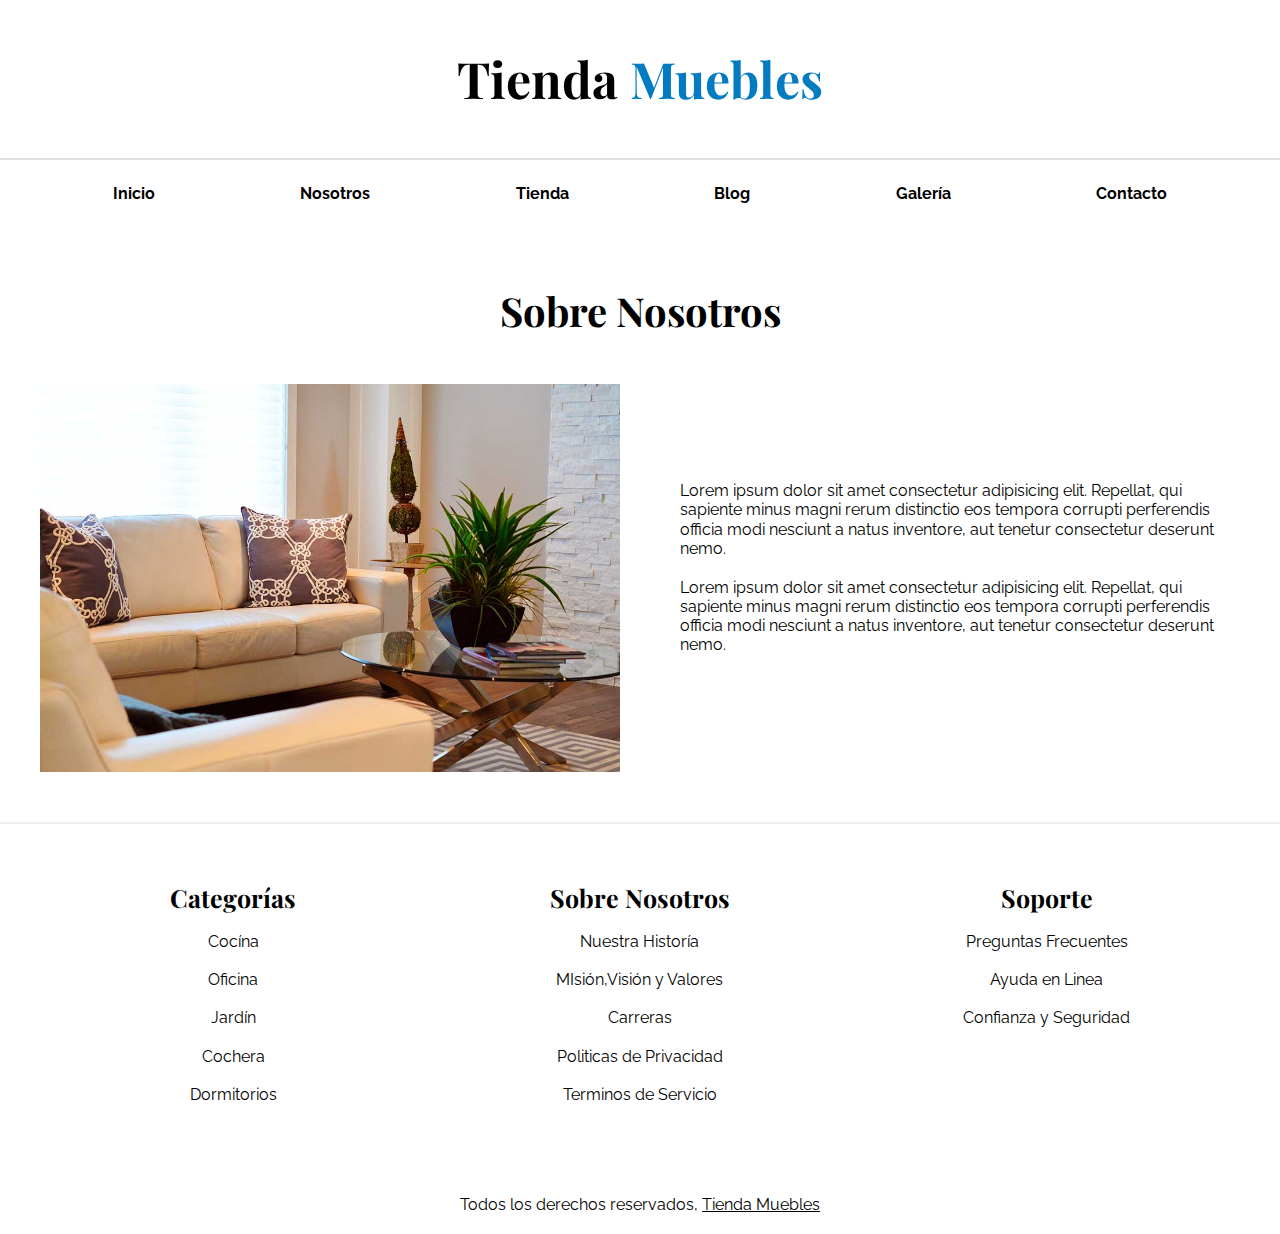
<file: nosotros.html>
<!DOCTYPE html>
<html lang="en">
<head>
  <meta charset="UTF-8">
  <meta name="viewport" content="width=device-width, initial-scale=1.0">
  <meta name="description" content="tienda de muebles online">
  <link rel="preconnect" href="https://fonts.googleapis.com">
  <link rel="preconnect" href="https://fonts.gstatic.com" crossorigin>
  <link defer href="https://fonts.googleapis.com/css2?family=Playfair+Display:wght@700&family=Raleway:wght@400;700;900&display=swap" rel="stylesheet">
  <link defer rel="stylesheet" href="https://fonts.googleapis.com/css2?family=Material+Symbols+Outlined:opsz,wght,FILL,GRAD@20..48,100..700,0..1,-50..200" />
  <link rel="stylesheet" href="css/normalize.css">
  <link rel="stylesheet" href="css/style.css">
  <title>Tienda Muebles</title>
</head>
<body>
  <header>
    <h1 class="nombre-sitio">Tienda <span>Muebles</span> </h1>
  </header>
  <div class="contenedor-navegacion">
    <div class="contenedor-navegacion">
      <div class="menu-mobil">
        <span class="material-symbols-outlined abrir-menu">
          menu
        </span>
  
        <span class="material-symbols-outlined cerrar-menu d-none">
           close
        </span>
      </div>
    <nav class="navegacion-principal d-none contenedor">
      <a href="index.html">Inicio</a>
      <a href="nosotros.html">Nosotros</a>
      <a href="tienda.html">Tienda</a>
      <a href="blog.html">Blog</a>
      <a href="galeria.html">Galería</a>
      <a href="contacto.html">Contacto</a>
    </nav>
  </div>

  <!-- Contenido principal -->
  <main class="contenido-principal contenedor">
    <h2>Sobre Nosotros</h2>
    <div class="contenedor-nosotros">

      <div class="nosotros-imagen">
        <img src="images/nosotros.jpg" alt="Imagen nosotros">
      </div>
      <div class="nosotros-info">
        <p>Lorem ipsum dolor sit amet consectetur adipisicing elit. Repellat, qui sapiente minus magni rerum distinctio eos tempora corrupti perferendis officia modi nesciunt a natus inventore, aut tenetur consectetur deserunt nemo.</p>
        <p>Lorem ipsum dolor sit amet consectetur adipisicing elit. Repellat, qui sapiente minus magni rerum distinctio eos tempora corrupti perferendis officia modi nesciunt a natus inventore, aut tenetur consectetur deserunt nemo.</p>
      </div>
    </div>

  </main>

  <footer class="site-footer">
    <div class="contenedor grid-footer">
      <div>

        <h3>Categorías</h3>
  
        <nav class="navegacion-footer">
          <a href="#">Cocína</a>
          <a href="#">Oficina</a>
          <a href="#">Jardín</a>
          <a href="#">Cochera</a>
          <a href="#">Dormitorios</a>
        </nav>
  
      </div>
  
      <div>
  
        <h3>Sobre Nosotros</h3>
  
        <nav class="navegacion-footer">
          <a href="#">Nuestra Historía</a>
          <a href="#">MIsión,Visión y Valores</a>
          <a href="#">Carreras</a>
          <a href="#">Politicas de Privacidad</a>
          <a href="#">Terminos de Servicio</a>
        </nav>
  
      </div>
  
      <div>
  
        <h3>Soporte</h3>
  
        <nav class="navegacion-footer">
          <a href="#">Preguntas Frecuentes</a>
          <a href="#">Ayuda en Linea</a>
          <a href="#">Confianza y Seguridad</a>
  
        </nav>
  
      </div>
    </div>

    <p class="copyright">Todos los derechos reservados, <a href="index.html">Tienda Muebles</a></p>
  </footer>

  <script src="js/app.js"></script>
</body>
</html>
</file>
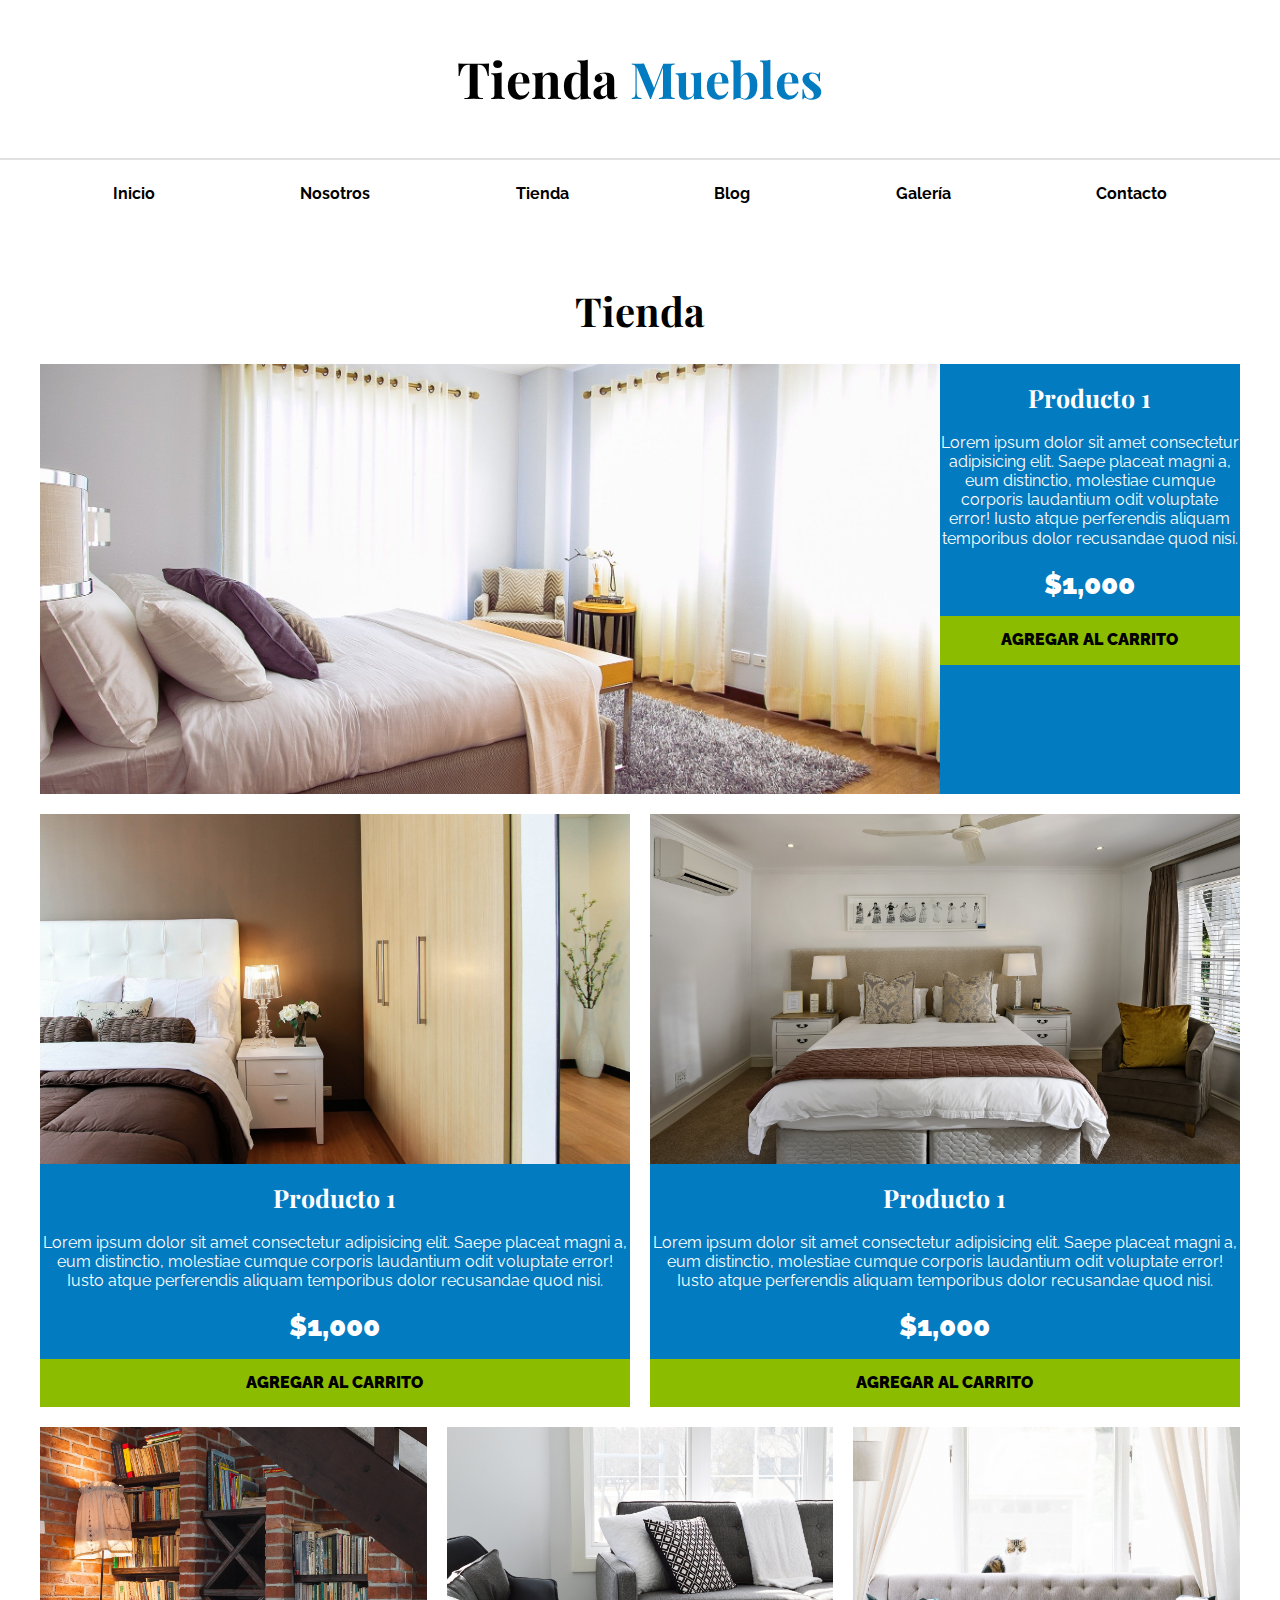
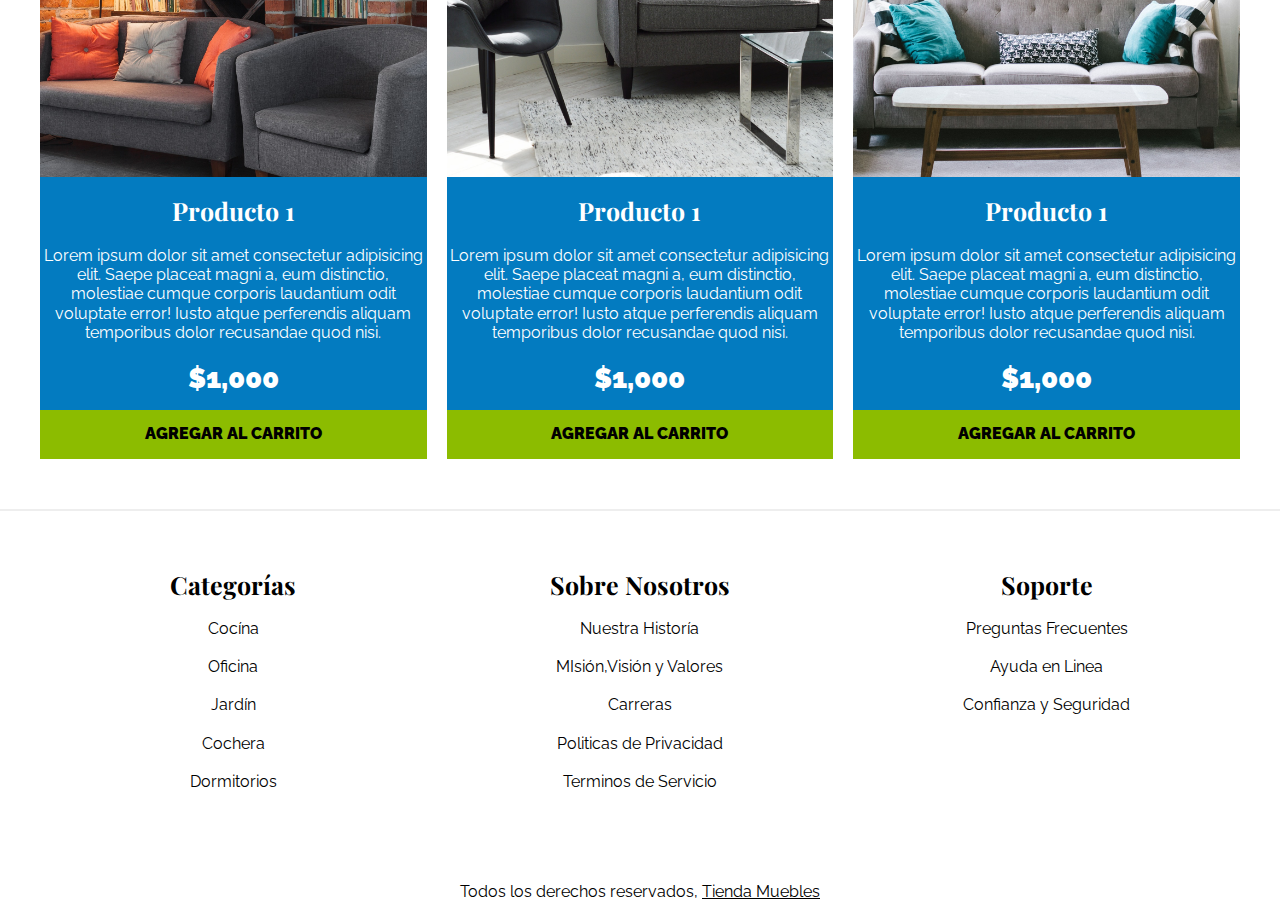
<file: tienda.html>
<!DOCTYPE html>
<html lang="en">
<head>
  <meta charset="UTF-8">
  <meta name="viewport" content="width=device-width, initial-scale=1.0">
  <meta name="description" content="tienda de muebles online">
  <link rel="preconnect" href="https://fonts.googleapis.com">
  <link rel="preconnect" href="https://fonts.gstatic.com" crossorigin>
  <link defer href="https://fonts.googleapis.com/css2?family=Playfair+Display:wght@700&family=Raleway:wght@400;700;900&display=swap" rel="stylesheet">
  <link defer rel="stylesheet" href="https://fonts.googleapis.com/css2?family=Material+Symbols+Outlined:opsz,wght,FILL,GRAD@20..48,100..700,0..1,-50..200" />
  <link rel="stylesheet" href="css/normalize.css">
  <link rel="stylesheet" href="css/style.css">
  <title>Tienda Muebles</title>
</head>
<body>
  <header>
    <h1 class="nombre-sitio">Tienda <span>Muebles</span> </h1>
  </header>
  <div class="contenedor-navegacion">
    <div class="contenedor-navegacion">
      <div class="menu-mobil">
        <span class="material-symbols-outlined abrir-menu">
          menu
        </span>
  
        <span class="material-symbols-outlined cerrar-menu d-none">
           close
        </span>
      </div>
    <nav class="navegacion-principal d-none contenedor">
      <a href="index.html">Inicio</a>
      <a href="nosotros.html">Nosotros</a>
      <a href="tienda.html">Tienda</a>
      <a href="blog.html">Blog</a>
      <a href="galeria.html">Galería</a>
      <a href="contacto.html">Contacto</a>
    </nav>
  </div>

  <!-- Contenido principal -->
  <main class="contenido-principal contenedor">
    <h2>Tienda</h2>

    <div class="listado-producto ">

      <div class="producto">
        <img src="images/galeria_01.jpg" alt="Imagen de Producto">
        <div class="info-producto">
          <h3>Producto 1</h3>
          <p>Lorem ipsum dolor sit amet consectetur adipisicing elit. Saepe placeat magni a, eum distinctio, molestiae cumque corporis laudantium odit voluptate error! Iusto atque perferendis aliquam temporibus dolor recusandae quod nisi.</p>
          <p class="precio">$1,000</p>
          <a href="#" class="btn">Agregar al carrito</a>
        </div><!-- info productos-->
      </div><!-- productos-->

      <div class="producto">
        <img src="images/galeria_02.jpg" alt="Imagen de Producto">
        <div class="info-producto">
          <h3>Producto 1</h3>
          <p>Lorem ipsum dolor sit amet consectetur adipisicing elit. Saepe placeat magni a, eum distinctio, molestiae cumque corporis laudantium odit voluptate error! Iusto atque perferendis aliquam temporibus dolor recusandae quod nisi.</p>
          <p class="precio">$1,000</p>
          <a href="#" class="btn">Agregar al carrito</a>
        </div><!-- info productos-->
      </div><!-- productos-->

      <div class="producto">
        <img src="images/galeria_03.jpg" alt="Imagen de Producto">
        <div class="info-producto">
          <h3>Producto 1</h3>
          <p>Lorem ipsum dolor sit amet consectetur adipisicing elit. Saepe placeat magni a, eum distinctio, molestiae cumque corporis laudantium odit voluptate error! Iusto atque perferendis aliquam temporibus dolor recusandae quod nisi.</p>
          <p class="precio">$1,000</p>
          <a href="#" class="btn">Agregar al carrito</a>
        </div><!-- info productos-->
      </div><!-- productos-->

      <div class="producto">
        <img src="images/galeria_04.jpg" alt="Imagen de Producto">
        <div class="info-producto">
          <h3>Producto 1</h3>
          <p>Lorem ipsum dolor sit amet consectetur adipisicing elit. Saepe placeat magni a, eum distinctio, molestiae cumque corporis laudantium odit voluptate error! Iusto atque perferendis aliquam temporibus dolor recusandae quod nisi.</p>
          <p class="precio">$1,000</p>
          <a href="#" class="btn">Agregar al carrito</a>
        </div><!-- info productos-->
      </div><!-- productos-->

      <div class="producto">
        <img src="images/galeria_05.jpg" alt="Imagen de Producto">
        <div class="info-producto">
          <h3>Producto 1</h3>
          <p>Lorem ipsum dolor sit amet consectetur adipisicing elit. Saepe placeat magni a, eum distinctio, molestiae cumque corporis laudantium odit voluptate error! Iusto atque perferendis aliquam temporibus dolor recusandae quod nisi.</p>
          <p class="precio">$1,000</p>
          <a href="#" class="btn">Agregar al carrito</a>
        </div><!-- info productos-->
      </div><!-- productos-->

      <div class="producto">
        <img src="images/galeria_06.jpg" alt="Imagen de Producto">
        <div class="info-producto">
          <h3>Producto 1</h3>
          <p>Lorem ipsum dolor sit amet consectetur adipisicing elit. Saepe placeat magni a, eum distinctio, molestiae cumque corporis laudantium odit voluptate error! Iusto atque perferendis aliquam temporibus dolor recusandae quod nisi.</p>
          <p class="precio">$1,000</p>
          <a href="#" class="btn">Agregar al carrito</a>
        </div><!-- info productos-->
      </div><!-- productos-->

    </div><!--Fin del listado de productos-->

  </main>

  <footer class="site-footer">
    <div class="contenedor grid-footer">
      <div>

        <h3>Categorías</h3>
  
        <nav class="navegacion-footer">
          <a href="#">Cocína</a>
          <a href="#">Oficina</a>
          <a href="#">Jardín</a>
          <a href="#">Cochera</a>
          <a href="#">Dormitorios</a>
        </nav>
  
      </div>
  
      <div>
  
        <h3>Sobre Nosotros</h3>
  
        <nav class="navegacion-footer">
          <a href="#">Nuestra Historía</a>
          <a href="#">MIsión,Visión y Valores</a>
          <a href="#">Carreras</a>
          <a href="#">Politicas de Privacidad</a>
          <a href="#">Terminos de Servicio</a>
        </nav>
  
      </div>
  
      <div>
  
        <h3>Soporte</h3>
  
        <nav class="navegacion-footer">
          <a href="#">Preguntas Frecuentes</a>
          <a href="#">Ayuda en Linea</a>
          <a href="#">Confianza y Seguridad</a>
  
        </nav>
  
      </div>
    </div>

    <p class="copyright">Todos los derechos reservados, <a href="index.html">Tienda Muebles</a></p>
  </footer>

  <script src="js/app.js"></script>
</body>
</html>
</file>
<file: css/style.css>
/* GLOBALES */
*{
  box-sizing: border-box;
  margin: 0;
  padding: 0;
}
*::after,*::before{
  box-sizing: inherit;
}
html{
  font-size: 62.5%;
}
body{
  font-family: 'Raleway', sans-serif;
  font-size: 1.6rem;
}
A{
  text-decoration: none;
  color: #000;
  cursor: pointer;
}
li{
  list-style: none;
}
img{
  max-width: 100%;
  display: block;
}
h1{
  font-size: 3.8rem;
}
@media (min-width: 768px) {
  h1{
    font-size: 5rem;
  }
}
h2{
  font-size: 3.2rem;
  margin: 2rem 0;
}
@media (min-width: 768px) {
  h2{
    font-size: 4rem;
    margin: 3rem 0;
  }
}
h3{
  font-size: 2.5rem;
  margin: 2rem 0;
}
@media (min-width: 768px) {
  h3{
    font-size: 2.5rem;
    margin: 2rem 0;
  }
}
h1,h2,h3{
  font-family: 'Playfair Display', serif;
}
p{
  line-height: 1.2;
  margin-bottom: 2rem;
}
/* icons */
.material-symbols-outlined {
  font-variation-settings:
  'FILL' 0,
  'wght' 500,
  'GRAD' 0,
  'opsz' 24;
  font-size: 3.5rem;
  margin: 2rem 0;
}
@media (min-width: 768px) {
  .material-symbols-outlined {
    display: none;
  }
}
/* utilidades */
@media (min-width: 768px) {
  .max-w-30{
    max-width: 30rem;
  }
}

.contenedor{
  max-width: 1200px;
  margin: 0 auto;
}
/*  HEADER Y NAVEGACION */
.contenedor-navegacion{
  border-top: #e1e1e1 solid 1px;

}
.nombre-sitio{
  margin-bottom: 5rem;
  margin-top: 5rem;
  text-align: center;
}
.nombre-sitio span{
  color: #037bc0;

}
.d-none{
  display: none;
}
.navegacion-principal{
  display: flex;
  flex-direction: column;
  font-weight: 700;
  font-size: 2rem;
  align-items: center;
  padding: 2rem 0;
}
.d-none{
  display: none;
}
.menu-mobil{
  display: flex;
  justify-content: flex-end;
  padding: 0 1rem;
}
@media (min-width: 768px) {
  .navegacion-principal{
    display: flex;
    flex-direction: row;
    justify-content: space-around;
    font-size: 1.6rem;

  }

}
.navegacion-principal a{
  padding: 0.5rem;
  position:relative;
}
.navegacion-principal a::after{
  content: "";
  height: 2px;
  width: 0;
  position: absolute;
  bottom: 0;
  left: 0;
  transform-origin: right;
  background-color:  #037bc0;
  transition: width 0.2s ease;
}
.navegacion-principal a:hover::after{ 
  width: 100%;
}
.hero{
  background-image: url('../images/principal.jpg');
  background-repeat: no-repeat;
  background-size: cover;
  background-position: center center;
  height: 25rem;
  width: 100%;
}
@media (min-width: 768px) {
  .hero{
    background-position: top center;
    height: 60rem;
  }
}
@media (min-width: 768px) {
  
  .listado-categorias{
    display: grid;
    grid-template-columns: repeat(3,1fr);
    gap: 2rem;
  }
}
.categorias h2{
  text-align: center;
  padding: 2rem 0;
}
.categoria img{
  object-fit: cover;
  width: 100%;
}
.categoria a{
  display: block;
  text-align: center;
  padding: 1.3rem;
  font-weight: 700;
  transition: background 0.3s ease;
  border-bottom-right-radius: 1rem;
  border-bottom-left-radius: 1rem;
  margin-bottom: 2rem;
}
@media (min-width: 768px) {
  .categoria a{
    margin-bottom: 0;
  }
}
.categoria a:hover{
  background: #037bc0;
  color: #fff;
}

/* sobre-nosotros */
.sobre-nosotros{
  background: linear-gradient(to bottom, transparent 50%, #037bc0 50%,#037bc0 100%),
  url('../images/nosotros.jpg');
  background-size: 100%, 70rem;
  background-position:center, center center;
  background-repeat: no-repeat;
  margin-top: 3rem;
}
@media (min-width: 768px) {
  .sobre-nosotros{
    background: linear-gradient(to right, transparent 50%, #037bc0 50%,#037bc0 100%),
    url('../images/nosotros.jpg');
    background-size: 100%, 80rem;
    background-position: left center;
    background-repeat: no-repeat;
    margin-top: 3rem;
    padding: 10rem 0;
  }
}
.sobre-nosotros-grid{
  display: grid;
  grid-template-rows: repeat(2,1fr);
}
@media (min-width: 768px) {
  .sobre-nosotros-grid{
    grid-template-columns: repeat(2,1fr);
    grid-template-rows: unset;
    gap: 2rem;
  }
}
.texto-nosotros{
  grid-row: 2 / 3;
  padding: 3rem;
  color: #fff;
}
@media (min-width: 768px) {
  .texto-nosotros{
    grid-column: 2 / 3;
  }
}

/* Contenido principal */
.contenido-principal h2{
 text-align: center;
 padding-top: 3rem;
}
@media (min-width: 768px) {
  .listado-producto{
    display: grid;
    grid-template-columns: repeat(6,1fr);
    gap: 2rem;
  }

  .producto img{
    height: 35rem;
    width: 100%;
    object-fit: cover;
  }
  .producto:nth-child(1) img{
    height: 43rem;
  }
  .producto:nth-child(1){
    grid-column: 1 / 7;
    display: grid;
    grid-template-columns: 3fr 1fr;
  }
  .producto:nth-child(2){
    grid-column: 1 / 4;
  }
  .producto:nth-child(3){
    grid-column: 4 / 7;
  }
  .producto:nth-child(4){
    grid-column: 1 / 3;
  }
  .producto:nth-child(5){
    grid-column: 3 / 5;
  }
  .producto:nth-child(6){
    grid-column: 5 / 7;
  }
  

}
.info-producto{
  text-align: center;
  color: #fff;
}
.info-producto .precio{
  font-size: 2.8rem;
  font-weight: 900;
  margin: 1.5rem 0;
}
.btn{
  color: #000;
  font-weight: 900;
  display: block;
  padding: 1.5rem;
  background-color: #8cbc00;
  transition: background-color 0.2s ease;
  text-transform: uppercase;
  text-align: center;
}
.btn:hover{
  background-color: #769c02;
  
}
.producto{
  background-color: #037bc0;
  margin-bottom: 2rem;
}
@media (min-width: 768px) {
  .producto{

    margin-bottom: 0;
  }
}
.producto:last-of-type{
  margin-bottom: 0;
}
/* footer */
.site-footer{
  margin-top: 5rem;
  border-top: 2px solid #eee;
  padding-top: 4rem;
}

@media (min-width: 768px) {
  .grid-footer{
    display: grid;
    grid-template-columns: repeat(3, 1fr);
    gap: 2rem;
    margin-bottom: 3rem;
  }
}
.grid-footer > div{
 margin-bottom: 4rem;
}

.grid-footer h3{
  text-align: center;
  margin-bottom: 2rem;
}
.navegacion-footer a{
  display: block;
  text-align: center;
  margin: 2rem 0;
}
.copyright{
  text-align: center;
}
.copyright a{
  display: inline;
  text-decoration: underline;
}

/* NOSOTROS */
.contenedor-nosotros{
  margin-top: 5rem;
  display: grid;
  grid-template-columns: 1fr 2fr;
  grid-template-columns: repeat(auto-fit,minmax(36.49rem,1fr));
  gap: 4rem;
}
@media (min-width: 768px) {
  .nosotros-info{
    padding: 0;
    
  }
}
.nosotros-info{
  display: flex;
  flex-direction: column;
  justify-content: center;
  padding: 2rem;
  
}

/* Blog */

@media (min-width: 768px) {
  .contenedor-blog{
    display: grid;
    grid-template-columns: 2fr 1fr;
    gap: 4rem;
  }
}
.contenedor-blog aside li{
  padding: 1rem;
}
.entrada{
  border-bottom: 2px solid #e1e1e1;
  padding-bottom: 4rem;
  margin-bottom: 2rem;
}
.contenido-blog{
  padding: 2rem;
}
.entrada:last-of-type{
  border-bottom: none;
}
@media (min-width: 768px) {
  .info-meta{
    display: flex;
    justify-content: space-between;
  }

}

@media (min-width: 768px) {
  .entrada-blog{
    padding: 0;
  }
}
.info-meta{
  padding: 1rem 0;
  font-weight: 700;
}
.info-meta span{
  color: #037bc0;
}
/* entrada */
.contenedor-entrada{
  max-width: 60rem;
  margin: 0 auto;
}
.aside-blog{
  padding: 2rem;
}
.aside-blog li{
  list-style: disc;
}

/* galeria */
.galeria{
  display: grid;
  grid-template-columns: repeat(auto-fit,minmax(30rem,1fr));
  gap: 3rem;
}
.galeria img{
  height: 40rem;
  width: 100%;
  object-fit: cover;
}

/* formulario */
.formulario{
  max-width: 60rem;
  margin: 0 auto;
}

.formulario fieldset{
  border-color: #e1e1e1;
  margin-bottom: 2rem;
}
.formulario legend{
  background-color: #005485;
  color: #fff;
  font-weight: 700;
  margin-bottom: 3rem;
  width: 100%;
  text-align: center;
  text-transform: uppercase;
  padding: 1rem;
}
.campo{
  display: flex;
  margin-bottom: 2rem;
}
.campo label{
  flex-basis: 10rem;
}

.campo input:not([type="radio"]),select,textarea{
  flex: 1;
  padding: 1rem;
  border: 1px solid #e1e1e1;
}
.submit-contenedor{
  display: flex;
  justify-content: center;
}
.submit-contenedor input{
  border: none;
  cursor: pointer;
  transition: transform 0.2 ease ;
  width: 100%;
}
@media (min-width: 768px) {
  .submit-contenedor input{
    width: auto;
  }
}
.submit-contenedor input:active{
  transform: scale(0.9);
}
</file>
